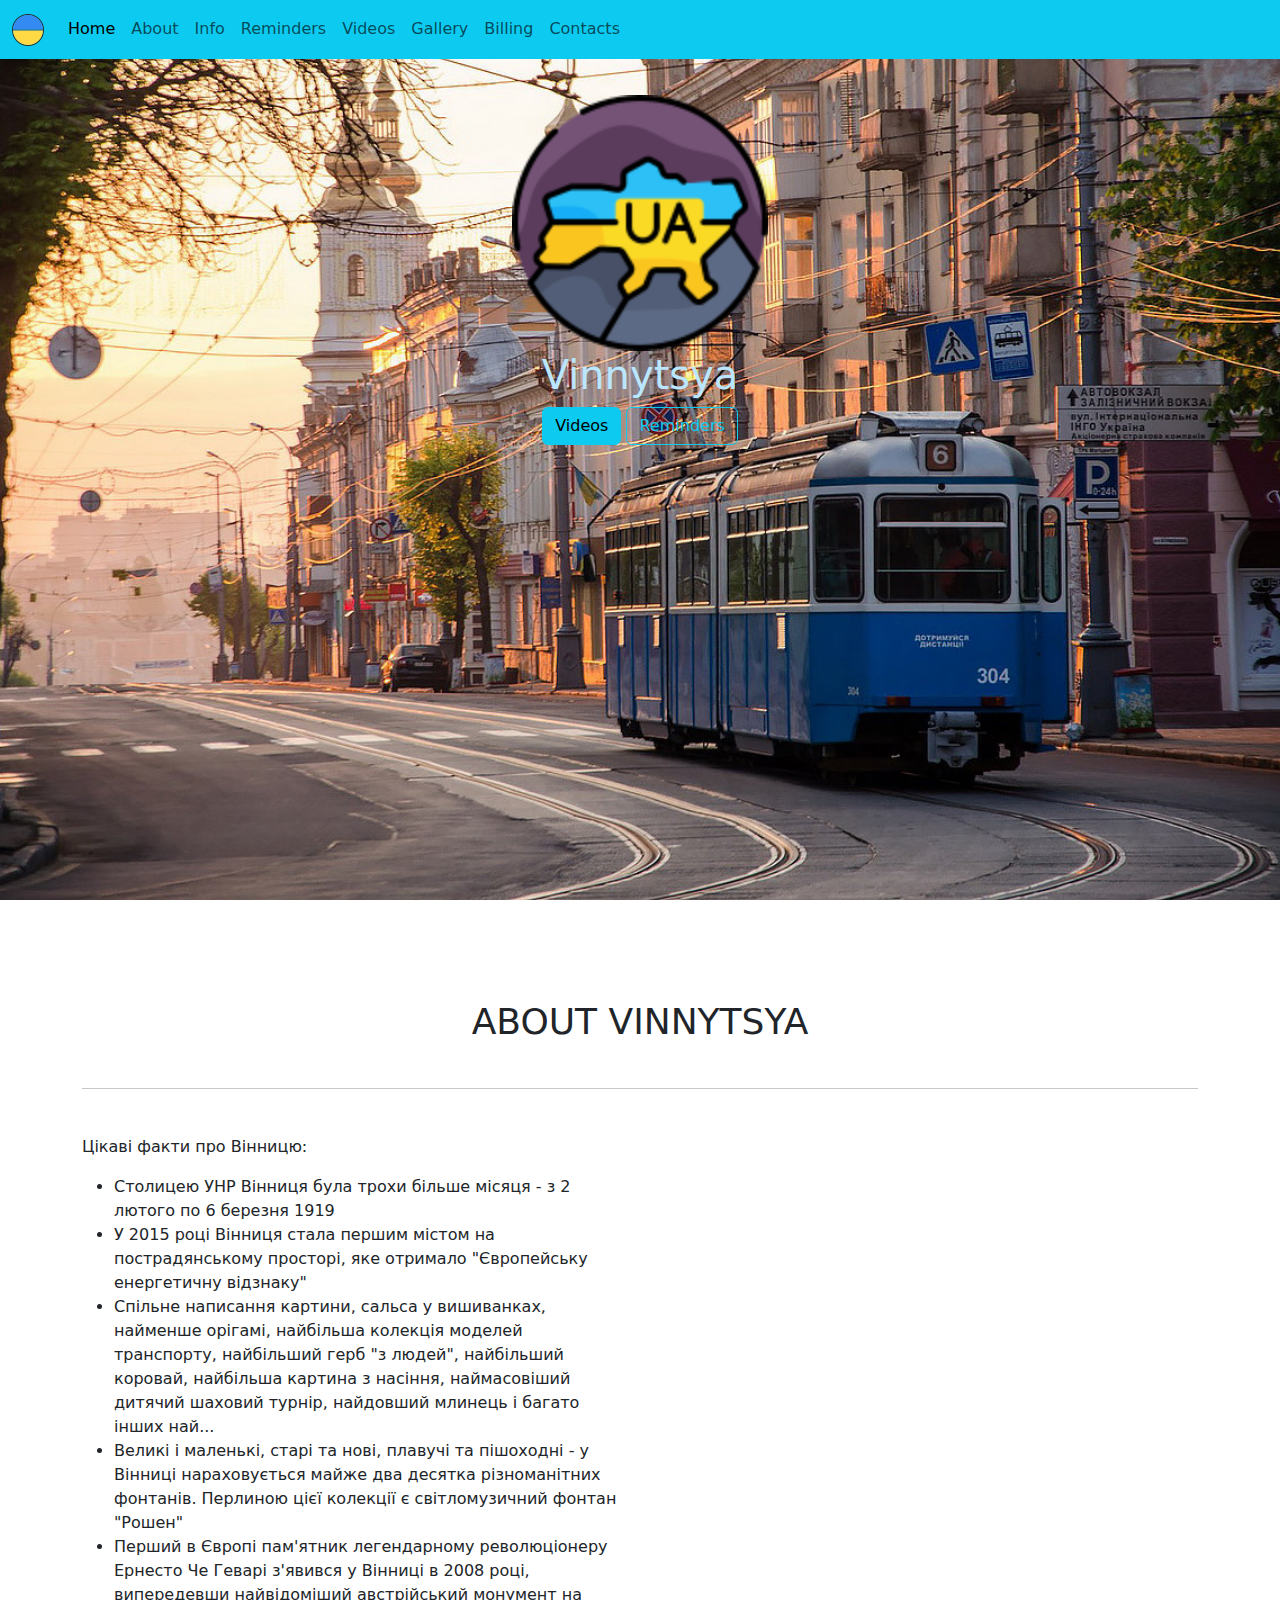
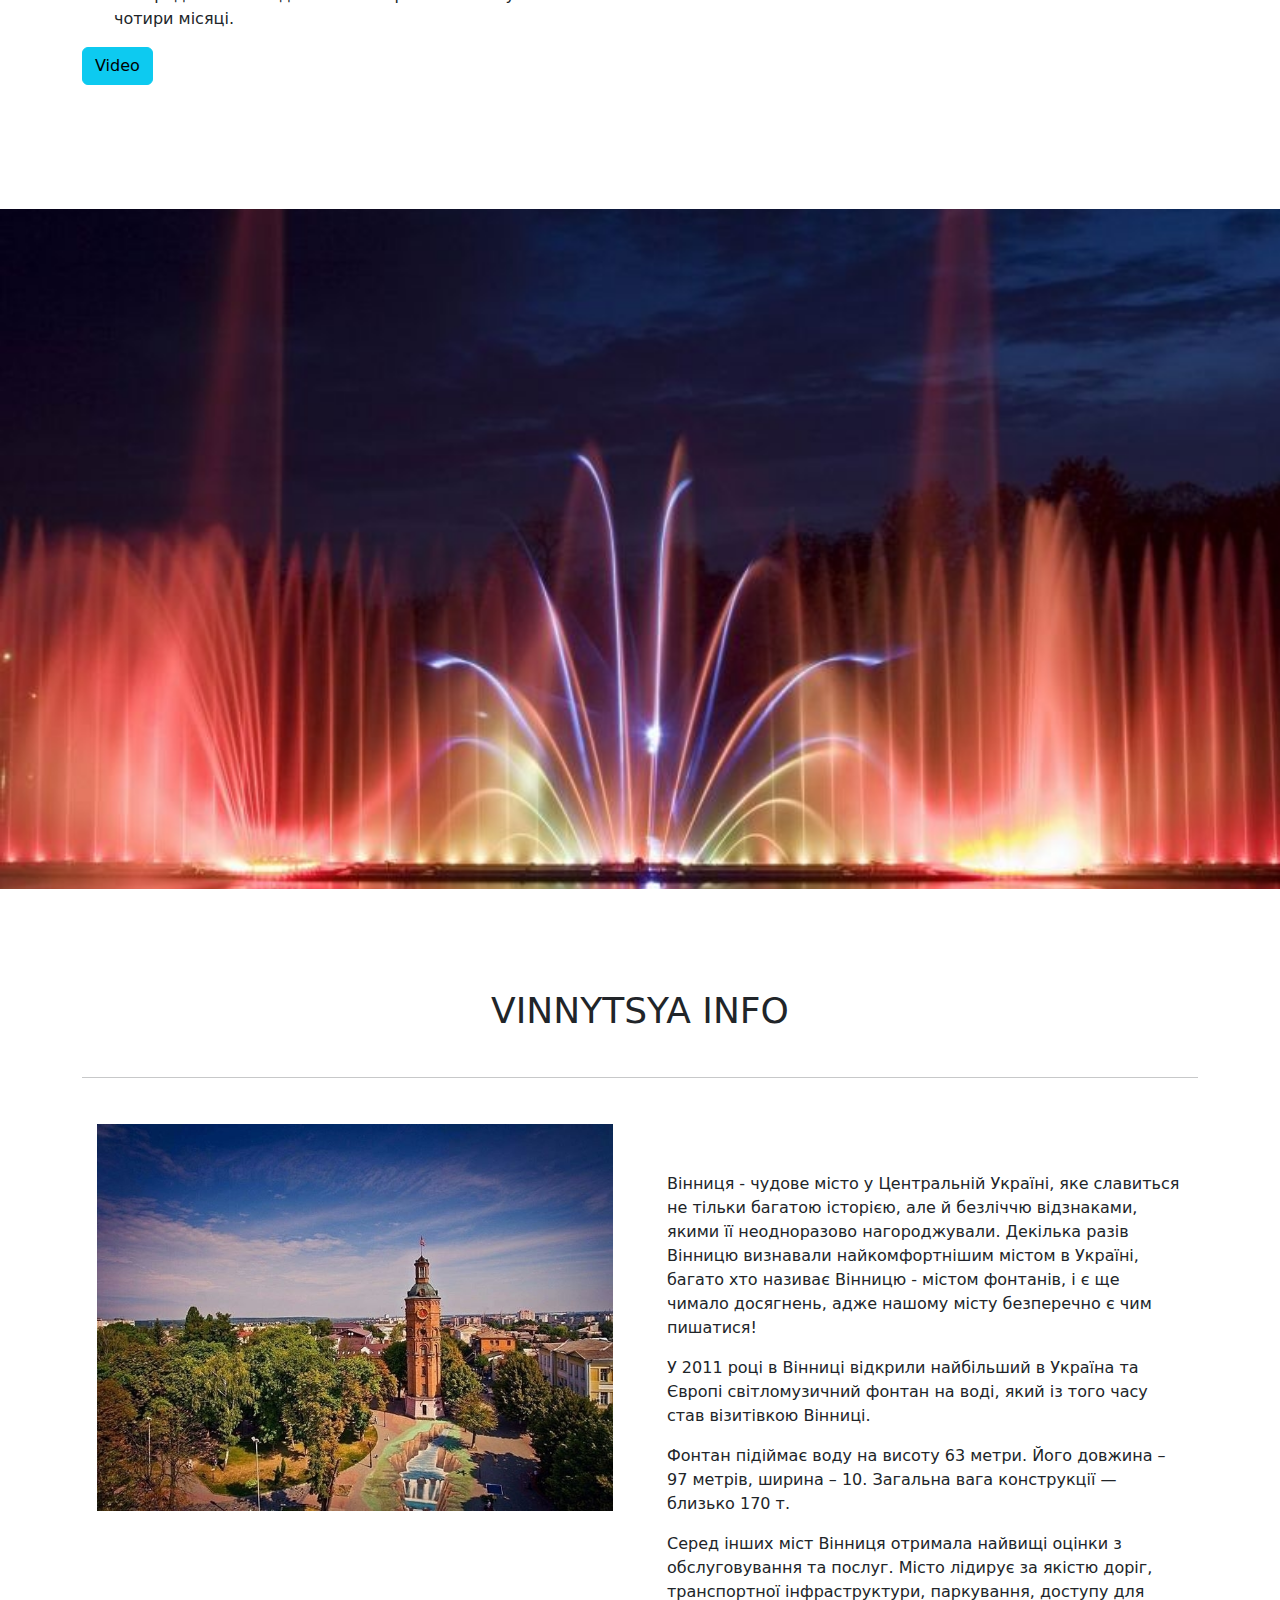
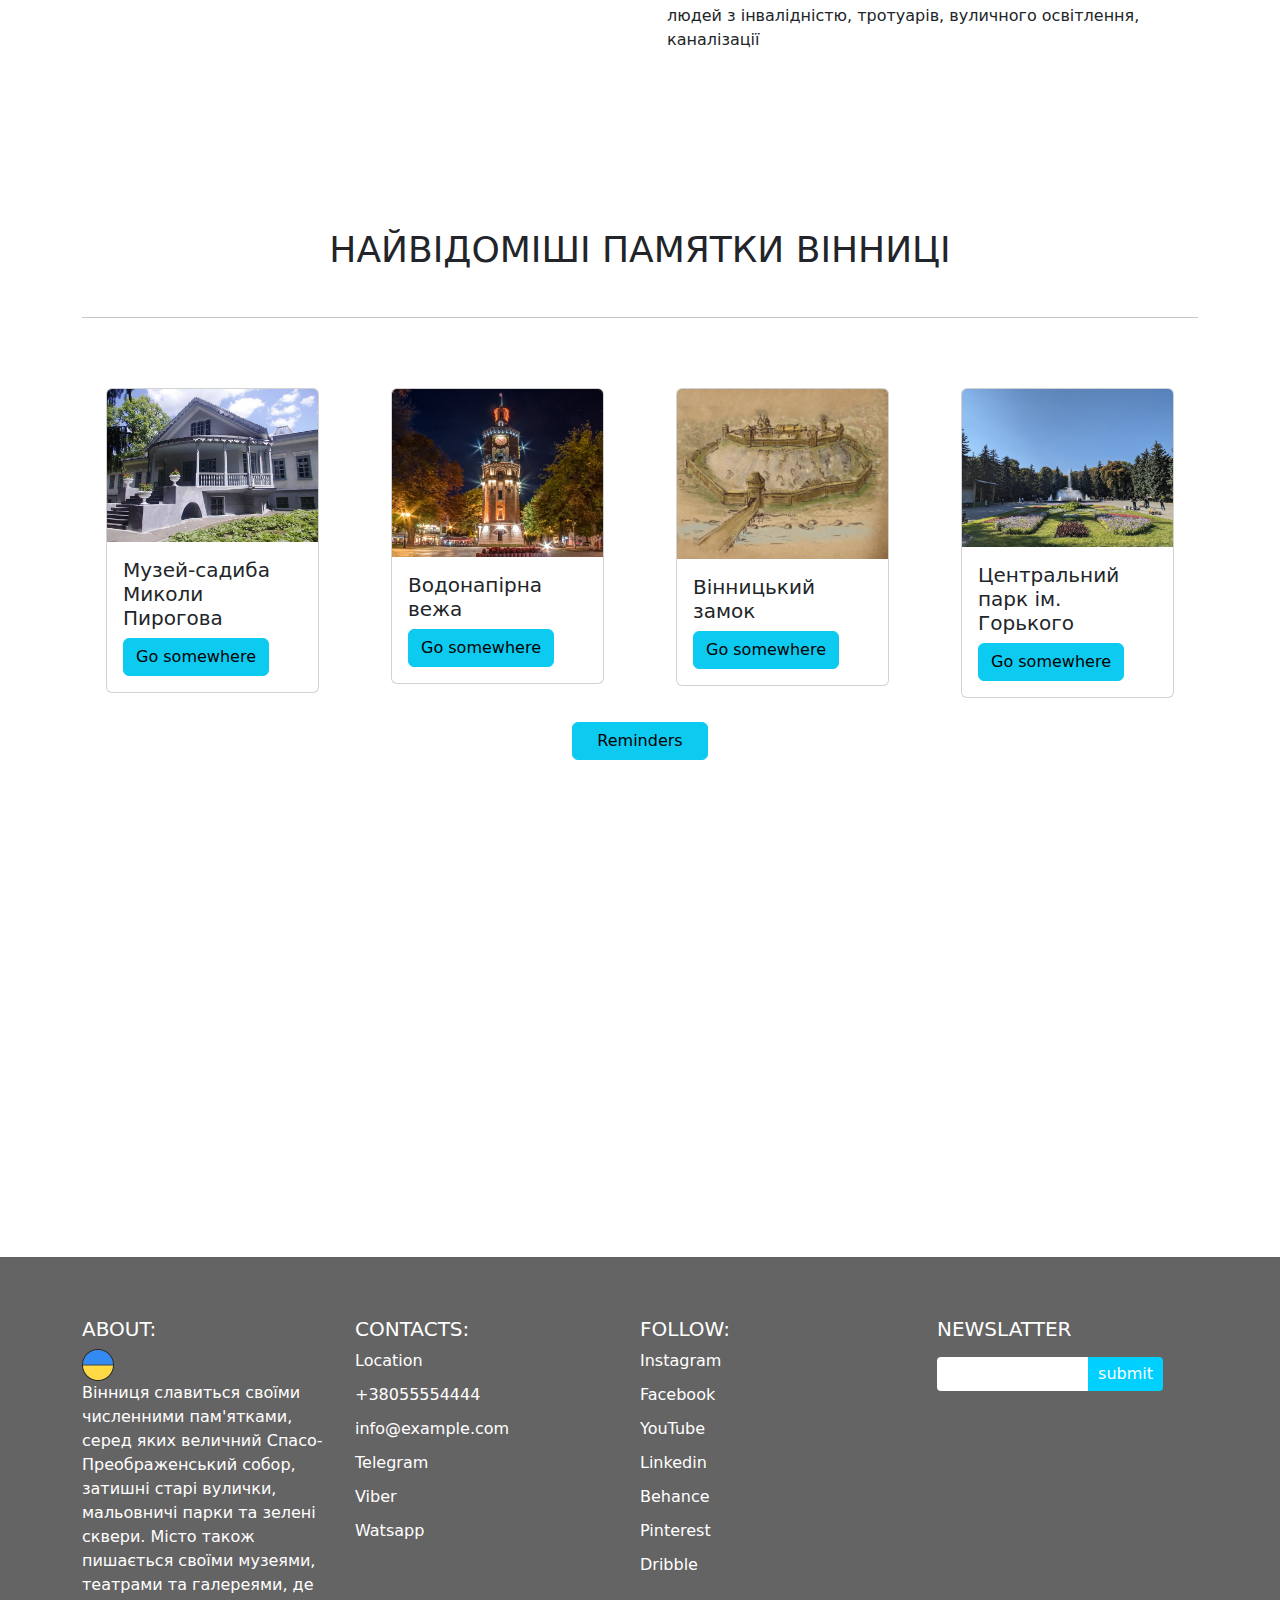
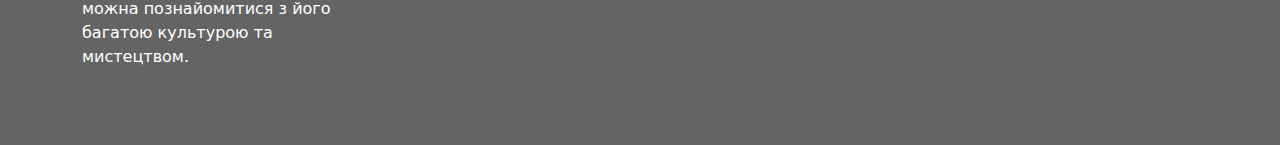
<file: index.html>
<!DOCTYPE html>
<html lang="en">

<head>
  <meta charset="UTF-8">
  <meta name="viewport" content="width=device-width, initial-scale=1.0">
  <title>Вінниця</title>
  <link rel="stylesheet" href="css/style.css">
  <meta name="description"
    content="Вінниця - чудове місто у Центральній Україні, яке славиться не тільки багатою історією, але й безліччю відзнаками, якими її неодноразово нагороджували. Декілька разів Вінницю визнавали найкомфортнішим містом в Україні, багато хто називає Вінницю - містом фонтанів, і є ще чимало досягнень, адже нашому місту безперечно є чим пишатися!">
  <meta name="keywords" content="Ukraine">
  <link href="https://cdn.jsdelivr.net/npm/bootstrap@5.3.3/dist/css/bootstrap.min.css" rel="stylesheet"
    integrity="sha384-QWTKZyjpPEjISv5WaRU9OFeRpok6YctnYmDr5pNlyT2bRjXh0JMhjY6hW+ALEwIH" crossorigin="anonymous">
  <link rel="shortcut icon" href="img/free-icon-ukraine-7561914.png" type="image/x-icon">
  <link rel="stylesheet" href="https://cdnjs.cloudflare.com/ajax/libs/font-awesome/6.5.1/css/all.min.css"
    integrity="sha512-DTOQO9RWCH3ppGqcWaEA1BIZOC6xxalwEsw9c2QQeAIftl+Vegovlnee1c9QX4TctnWMn13TZye+giMm8e2LwA=="
    crossorigin="anonymous" referrerpolicy="no-referrer">
</head>

<body>

  <nav class="navbar navbar-expand-lg bg-info fixed-top">
    <div class="container-fluid">
      <a class="navbar-brand" href="index.html">
        <img src="img/free-icon-ukraine-7561914.png" alt="1">
      </a>
      <button class="navbar-toggler" type="button" data-bs-toggle="collapse" data-bs-target="#navbarNavAltMarkup"
        aria-controls="navbarNavAltMarkup" aria-expanded="false" aria-label="Toggle navigation">
        <span class="navbar-toggler-icon"></span>
      </button>
      <div class="collapse navbar-collapse" id="navbarNavAltMarkup">
        <div class="navbar-nav">
          <a class="nav-link active" href="index.html">Home</a>
          <a href="#about" class="nav-link">About</a>
          <a href="#info" class="nav-link">Info</a>
          <a href="#bests" class="nav-link">Reminders</a>
          <a href="Videos.html" class="nav-link">Videos</a>
          <a href="TheBest.html" class="nav-link">Gallery</a>
          <a href="Billing.html" class="nav-link">Billing</a>
          <a href="Contacts.html" class="nav-link">Contacts</a>
        </div>
      </div>
    </div>
  </nav>

  <header id="header">
    <div class="container-fluid position-absolute z-3 d-flex justify-content-center align-items-center flex-column">
      <img src="img/icon.png" alt="#" style="width: 256px;">
      <h1>Vinnytsya</h1>
      <div>
        <a href="Videos.html" type="button" class="btn btn-info">Videos</a>
        <a href="reminders.html" type="button" class="btn btn-outline-info">Reminders</a>
      </div>
    </div>
  </header>

  <div class="img-wrap">
    <img src="img/ua241.jpg" alt="2">
  </div>

  <main>

    <section id="about">
      <div class="container">
        <div class="section-title">
          <h2>About Vinnytsya</h2>
          <hr>
        </div>
        <div class="row">
          <div class="col-xl-6">
            <p>Цікаві факти про Вінницю:
            <ul>
              <li>Столицею УНР Вінниця була трохи більше місяця - з 2 лютого по 6 березня 1919</li>
              <li>У 2015 році Вінниця стала першим містом на пострадянському просторі, яке отримало "Європейську
                енергетичну відзнаку"</li>
              <li>Спільне написання картини, сальса у вишиванках, найменше орігамі, найбільша колекція моделей
                транспорту, найбільший герб "з людей", найбільший коровай, найбільша картина з насіння, наймасовіший
                дитячий шаховий турнір, найдовший млинець і багато інших най...</li>
              <li>Великі і маленькі, старі та нові, плавучі та пішоходні - у Вінниці нараховується майже два десятка
                різноманітних фонтанів. Перлиною цієї колекції є світломузичний фонтан "Рошен"</li>
              <li>Перший в Європі пам'ятник легендарному революціонеру Ернесто Че Геварі з'явився у Вінниці в 2008 році,
                випередевши найвідоміший австрійський монумент на чотири місяці.</li>
            </ul>
            <a href="https://youtu.be/BiESs_lMVwA?si=B-DdwbyaRy5tBh5I" target="_blank" type="button"
              class="btn btn-info mb-4">Video</a>
          </div>
          <div class="col-xl-6">
            <div class="about-item">
              <iframe width="560" height="315" src="https://www.youtube.com/embed/BiESs_lMVwA?si=B-DdwbyaRy5tBh5I"
                title="YouTube video player" frameborder="0"
                allow="accelerometer; autoplay; clipboard-write; encrypted-media; gyroscope; picture-in-picture; web-share"
                referrerpolicy="strict-origin-when-cross-origin" allowfullscreen></iframe>
            </div>
          </div>
        </div>
      </div>
    </section>

    <div class="bg1">

    </div>

    <section id="info">
      <div class="container">
        <div class="section-title">
          <h2>Vinnytsya info</h2>
          <hr>
        </div>
        <div class="row">
          <div class="col-xl-6">
            <div class="info-item">
              <img src="img/picture_pochemu-vinnica-luch_1730_p0.jpg" alt="ukr" class="img-fluid">
            </div>
          </div>
          <div class="col-xl-6">
            <div class="info-item">
              <p class="pt-5">Вінниця - чудове місто у Центральній Україні, яке славиться не тільки багатою історією,
                але й безліччю відзнаками, якими її неодноразово нагороджували. Декілька разів Вінницю визнавали
                найкомфортнішим містом в Україні, багато хто називає Вінницю - містом фонтанів, і є ще чимало досягнень,
                адже нашому місту безперечно є чим пишатися!</p>
              <p>У 2011 році в Вінниці відкрили найбільший в Україна та Європі світломузичний фонтан на воді, який із
                того часу став візитівкою Вінниці.</p>
              <p>Фонтан підіймає воду на висоту 63 метри. Його довжина – 97 метрів, ширина – 10. Загальна вага
                конструкції — близько 170 т.</p>
              <p>Серед інших міст Вінниця отримала найвищі оцінки з обслуговування та послуг. Місто лідирує за якістю
                доріг, транспортної інфраструктури, паркування, доступу для людей з інвалідністю, тротуарів, вуличного
                освітлення, каналізації</p>
            </div>
          </div>
        </div>
      </div>
    </section>

    <section id="bests">
      <div class="container">
        <div class="section-title">
          <h2>найвідоміші памятки вінниці</h2>
          <hr>
        </div>
        <div class="row">
          <div class="col-xl-3 col-md-6">
            <div class="card m-4">
              <img src="img/reminders/800px-Sadyba_Pyrogova-800x580.jpg" class="card-img-top" alt="66">
              <div class="card-body">
                <h5 class="card-title">Музей-садиба Миколи Пирогова</h5>
                <a href="Museum.html" class="btn btn-info">Go somewhere</a>
              </div>
            </div>
          </div>
          <div class="col-xl-3 col-md-6">
            <div class="card m-4">
              <img src="img/reminders/XaWbN.jpg" class="card-img-top" alt="66">
              <div class="card-body">
                <h5 class="card-title">Водонапірна вежа</h5>
                <a href="Vezha.html" class="btn btn-info">Go somewhere</a>
              </div>
            </div>
          </div>
          <div class="col-xl-3 col-md-6">
            <div class="card m-4">
              <img src="img/reminders/1525263151-4908.jpg" class="card-img-top" alt="66">
              <div class="card-body">
                <h5 class="card-title">Вінницький замок</h5>
                <a href="Zamok.html" class="btn btn-info">Go somewhere</a>
              </div>
            </div>
          </div>
          <div class="col-xl-3 col-md-6">
            <div class="card m-4">
              <img src="img/reminders/2021-10-03.jpg" class="card-img-top" alt="66">
              <div class="card-body">
                <h5 class="card-title">Центральний парк ім. Горького</h5>
                <a href="Park.html" class="btn btn-info">Go somewhere</a>
              </div>
            </div>
          </div>
        </div>
        <div class="d-flex justify-content-center">
          <a type="button" class="btn btn-info ps-4 pe-4" href="reminders.html">Reminders</a>
        </div>
      </div>
    </section>

    <section id="map">
      <iframe
        src="https://www.google.com/maps/embed?pb=!1m18!1m12!1m3!1d41683.12787303366!2d28.428348919739644!3d49.2347826886987!2m3!1f0!2f0!3f0!3m2!1i1024!2i768!4f13.1!3m3!1m2!1s0x472d5b65195a6489%3A0xcbd4e159eedd74fe!2z0JLRltC90L3QuNGG0Y8sINCS0ZbQvdC90LjRhtGM0LrQsCDQvtCx0LvQsNGB0YLRjCwgMjEwMDA!5e0!3m2!1suk!2sua!4v1710431010952!5m2!1suk!2sua"
        width="100%" height="350" style="border:0;" allowfullscreen="" loading="lazy"
        referrerpolicy="no-referrer-when-downgrade"></iframe>
    </section>

  </main>

  <footer id="footer">
    <div class="container">
      <div class="row">
        <div class="col-xl-3 col-md-6 footer-info">
          <h4>About:</h4>
          <a href="index.html">
            <img src="img/free-icon-ukraine-7561914.png" alt="logo">
          </a>
          <p>Вінниця славиться своїми численними пам'ятками, серед яких величний Спасо-Преображенський собор, затишні
            старі вулички, мальовничі парки та зелені сквери. Місто також пишається своїми музеями, театрами та
            галереями, де можна познайомитися з його багатою культурою та мистецтвом.</p>
        </div>
        <div class="col-xl-3 col-md-6 footer-link">
          <h4>Contacts:</h4>
          <ul>
            <li><a href="https://maps.app.goo.gl/ywTBN75VMGTWtgUM7" target="_blank"><i
                  class="fa-solid fa-location-dot"></i>Location</a></li>
            <li><a href="tel:+38055554444" target="_blank"><i class="fa-solid fa-mobile-screen"></i>+38055554444</a>
            </li>
            <li><a href="malito:info@example.com" target="_blank"><i
                  class="fa-solid fa-envelope"></i>info@example.com</a></li>
            <li><a href="https://web.telegram.org/" target="_blank"><i class="fa-brands fa-telegram"></i>Telegram</a>
            </li>
            <li><a href="https://www.viber.com/ru/" target="_blank"><i class="fa-brands fa-viber"></i>Viber</a></li>
            <li><a href="https://web.whatsapp.com/" target="_blank"><i class="fa-brands fa-whatsapp"></i>Watsapp</a>
            </li>
          </ul>
        </div>
        <div class="col-xl-3 col-md-6 footer-link">
          <h4>Follow:</h4>
          <ul>
            <li><a href="https://www.instagram.com/trenbol14/" target="_blank"><i
                  class="fa-brands fa-instagram"></i>Instagram</a></li>
            <li><a href="https://www.facebook.com/profile.php?id=100040529283330" target="_blank"><i
                  class="fa-brands fa-facebook"></i>Facebook</a></li>
            <li><a href="https://www.youtube.com/watch?v=dQw4w9WgXcQ" target="_blank"><i
                  class="fa-brands fa-youtube"></i>YouTube</a></li>
            <li><a href="https://ua.linkedin.com/" target="_blank"><i class="fa-brands fa-linkedin"></i>Linkedin</a>
            </li>
            <li><a href="https://www.behance.net/" target="_blank"><i class="fa-brands fa-behance"></i>Behance</a></li>
            <li><a href="https://www.pinterest.com/PinterestUA/" target="_blank"><i
                  class="fa-brands fa-pinterest"></i>Pinterest</a></li>
            <li><a href="https://dribbble.com/" target="_blank"><i class="fa-brands fa-dribbble"></i>Dribble</a></li>
          </ul>
        </div>
        <div class="col-xl-3 col-md-6 footer-newslatter">
          <h4>NewsLatter</h4>
          <p></p>
          <form action="#">
            <input type="email" name="email" id="email">
            <input type="submit" value="submit">
          </form>
        </div>
      </div>
    </div>
  </footer>

  <script src="https://cdn.jsdelivr.net/npm/bootstrap@5.3.3/dist/js/bootstrap.bundle.min.js"
    integrity="sha384-YvpcrYf0tY3lHB60NNkmXc5s9fDVZLESaAA55NDzOxhy9GkcIdslK1eN7N6jIeHz"
    crossorigin="anonymous"></script>

</body>

</html>
</file>
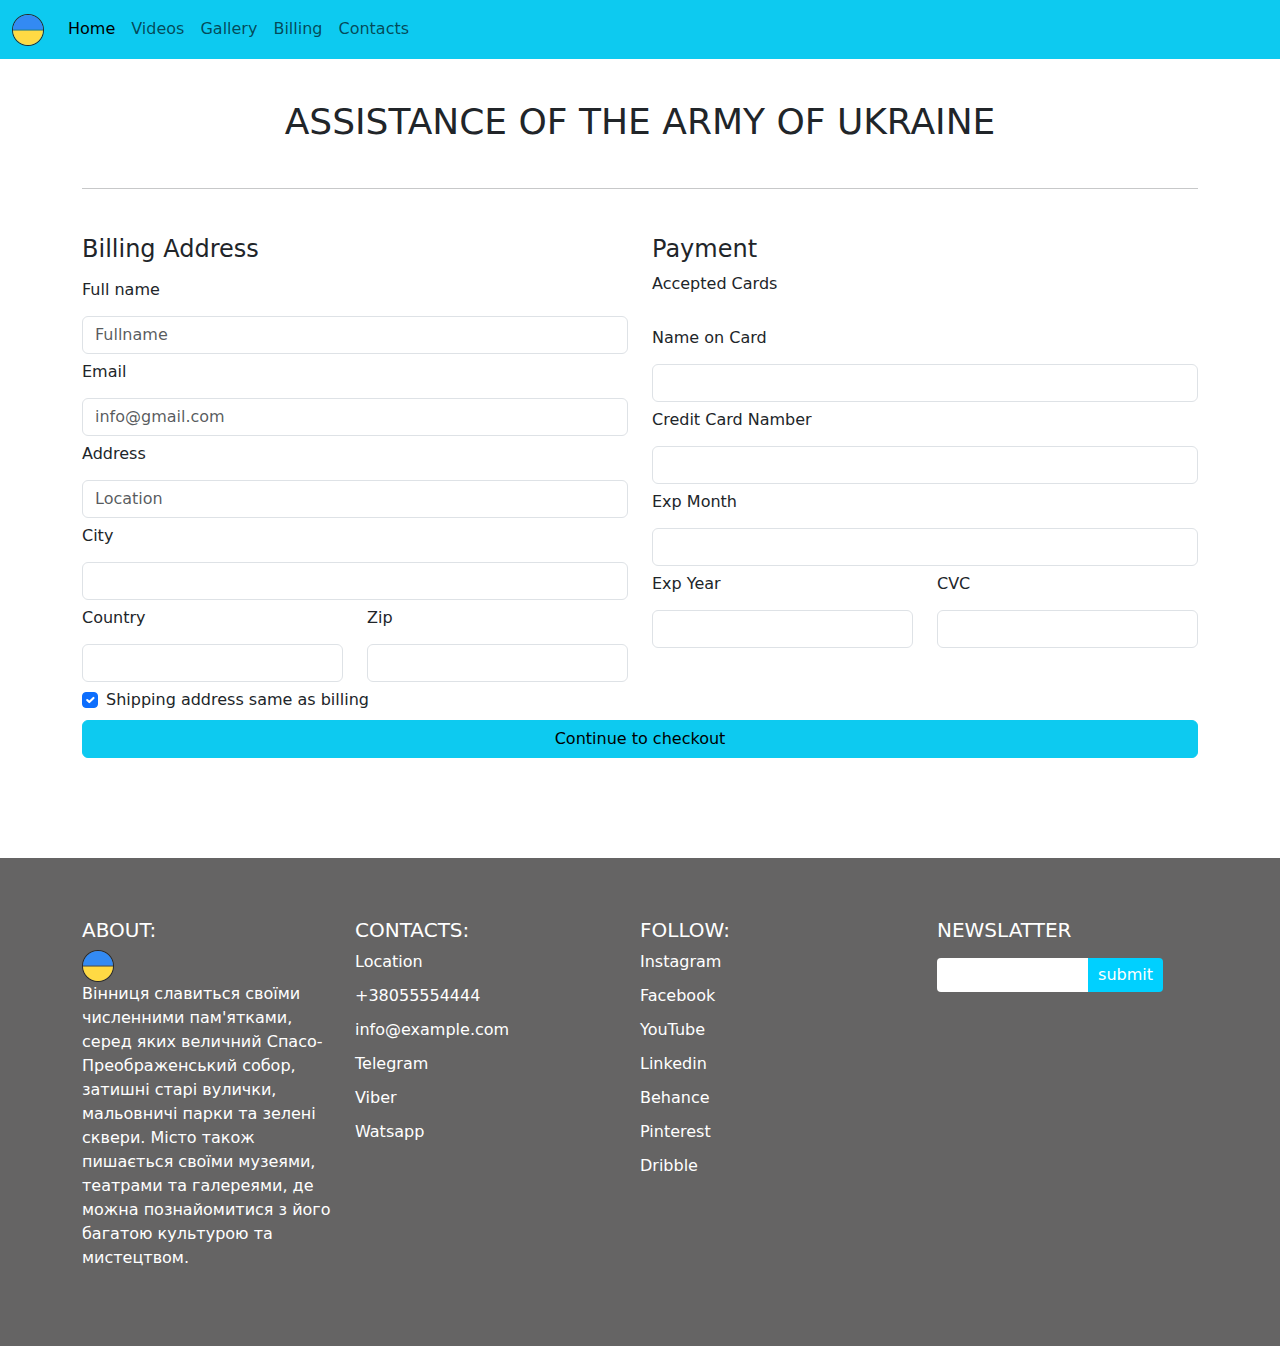
<file: Billing.html>
<!DOCTYPE html>
<html lang="ru">

<head>
  <meta charset="UTF-8">
  <meta name="viewport" content="width=device-width, initial-scale=1.0">
  <title>Вінниця</title>
  <link rel="stylesheet" href="css/style.css">
  <meta name="description"
      content="Вінниця - чудове місто у Центральній Україні, яке славиться не тільки багатою історією, але й безліччю відзнаками, якими її неодноразово нагороджували. Декілька разів Вінницю визнавали найкомфортнішим містом в Україні, багато хто називає Вінницю - містом фонтанів, і є ще чимало досягнень, адже нашому місту безперечно є чим пишатися!">
  <meta name="keywords" content="Ukraine">
  <link href="https://cdn.jsdelivr.net/npm/bootstrap@5.3.3/dist/css/bootstrap.min.css" rel="stylesheet"
      integrity="sha384-QWTKZyjpPEjISv5WaRU9OFeRpok6YctnYmDr5pNlyT2bRjXh0JMhjY6hW+ALEwIH" crossorigin="anonymous">
  <link rel="shortcut icon" href="img/free-icon-ukraine-7561914.png" type="image/x-icon">
  <link rel="stylesheet" href="https://cdnjs.cloudflare.com/ajax/libs/font-awesome/6.5.1/css/all.min.css"
      integrity="sha512-DTOQO9RWCH3ppGqcWaEA1BIZOC6xxalwEsw9c2QQeAIftl+Vegovlnee1c9QX4TctnWMn13TZye+giMm8e2LwA=="
      crossorigin="anonymous" referrerpolicy="no-referrer">
</head>

<body>

  <nav class="navbar navbar-expand-lg bg-info fixed-top">
    <div class="container-fluid">
        <a class="navbar-brand" href="index.html">
            <img src="img/free-icon-ukraine-7561914.png" alt="1">
        </a>
        <button class="navbar-toggler" type="button" data-bs-toggle="collapse" data-bs-target="#navbarNavAltMarkup"
            aria-controls="navbarNavAltMarkup" aria-expanded="false" aria-label="Toggle navigation">
            <span class="navbar-toggler-icon"></span>
        </button>
        <div class="collapse navbar-collapse" id="navbarNavAltMarkup">
            <div class="navbar-nav">
                <a class="nav-link active" href="index.html">Home</a>
                <a href="Videos.html" class="nav-link">Videos</a>
                <a href="TheBest.html" class="nav-link">Gallery</a>
                <a href="Billing.html" class="nav-link">Billing</a>
                <a href="Contacts.html" class="nav-link">Contacts</a>
            </div>
        </div>
    </div>
</nav>

    <main>

        <section id="billing">
            <div class="container">
              <div class="section-title">
                <h2>ASSISTANCE OF THE ARMY OF UKRAINE</h2>
                <hr>
              </div>
              <form action="#">
                <div class="row">
                  <div class="col-xl-6 col-md-6">
                    <h4>Billing Address</h4>
                    <label for="fullname" class="form-label"><i class="fa-regular fa-user"></i> Full name</label>
                    <input type="text" name="fullname" id="fullname" class="form-control" placeholder="Fullname">
                    <label for="myemail" class="form-label"><i class="fa-regular fa-envelope"></i> Email</label>
                    <input type="text" name="myemail" id="myemail" class="form-control" placeholder="info@gmail.com">
                    <label for="myadress" class="form-label"><i class="fa-solid fa-location-dot"></i> Address</label>
                    <input type="text" name="myadress" id="myadress" class="form-control" placeholder="Location">
                    <label for="mycity" class="form-label"><i class="fa-solid fa-city"></i> City</label>
                    <input type="text" name="mycity" id="mycity" class="form-control">
                    <div class="row">
                      <div class="col-xl-6 col-md-6">
                        <label for="mycountry" class="form-label"><i class="fa-solid fa-building-user"></i> Country</label>
                        <input type="text" name="mycountry" id="mycountry" class="form-control">
                      </div>
                      <div class="col-xl-6 col-md-6">
                        <label for="mycity" class="form-label">Zip</label>
                        <input type="text" name="mycity" id="mycity" class="form-control">
                      </div>
                    </div>
                  </div>
                  <div class="col-xl-6 col-md-6">
                    <h4>Payment</h4>
                    <p>Accepted Cards</p>
                    <div class="billing-card">
                      <i class="fa-brands fa-cc-mastercard fa-2x" style="color: red;"></i>
                      <i class="fa-brands fa-cc-visa fa-2x" style="color: rgb(46, 175, 255);"></i>
                      <i class="fa-brands fa-cc-paypal fa-2x" style="color: purple;"></i>
                      <i class="fa-brands fa-cc-amazon-pay fa-2x" style="color: orange;"></i>
                      <i class="fa-brands fa-cc-apple-pay fa-2x" style="color: grey;"></i>
                    </div>
                    <label for="namecard" class="form-label">Name on Card</label>
                    <input type="text" name="namecard" id="namecard" class="form-control">
                    <label for="numbercard" class="form-label">Credit Card Namber</label>
                    <input type="text" name="numbercard" id="numbercard" class="form-control">
                    <label for="month" class="form-label">Exp Month</label>
                    <input type="text" name="month" id="month" class="form-control">
                    <div class="row">
                      <div class="col-xl-6 col-md-6">
                        <label for="year" class="form-label">Exp Year</label>
                        <input type="text" name="year" id="year" class="form-control">
                      </div>
                      <div class="col-xl-6 col-md-6">
                        <label for="cvc" class="form-label">CVC</label>
                        <input type="text" name="cvc" id="cvc" class="form-control">
                      </div>
                    </div>
                  </div>
                </div>
              </form>
              <div class="form-check">
                <label class="form-check-label" for="flexCheckDefault">
                  Shipping address same as billing
                  <input type="checkbox" value="" id="flexCheckDefault" class="form-check-input" checked>
                </label>
              </div>
              <div class="d-grid gap-2">
                <button type="button" class="btn btn-info">Continue to checkout</button>
              </div>
            </div>
          </section>

    </main>

    <footer id="footer">
      <div class="container">
          <div class="row">
              <div class="col-xl-3 col-md-6 footer-info">
                  <h4>About:</h4>
                  <a href="index.html">
                      <img src="img/free-icon-ukraine-7561914.png" alt="logo">
                  </a>
                  <p>Вінниця славиться своїми численними пам'ятками, серед яких величний Спасо-Преображенський собор,
                      затишні
                      старі вулички, мальовничі парки та зелені сквери. Місто також пишається своїми музеями, театрами
                      та
                      галереями, де можна познайомитися з його багатою культурою та мистецтвом.</p>
              </div>
              <div class="col-xl-3 col-md-6 footer-link">
                  <h4>Contacts:</h4>
                  <ul>
                      <li><a href="https://maps.app.goo.gl/ywTBN75VMGTWtgUM7" target="_blank"><i
                                  class="fa-solid fa-location-dot"></i>Location</a></li>
                      <li><a href="tel:+38055554444" target="_blank"><i
                                  class="fa-solid fa-mobile-screen"></i>+38055554444</a>
                      </li>
                      <li><a href="malito:info@example.com" target="_blank"><i
                                  class="fa-solid fa-envelope"></i>info@example.com</a></li>
                      <li><a href="https://web.telegram.org/" target="_blank"><i
                                  class="fa-brands fa-telegram"></i>Telegram</a>
                      </li>
                      <li><a href="https://www.viber.com/ru/" target="_blank"><i
                                  class="fa-brands fa-viber"></i>Viber</a></li>
                      <li><a href="https://web.whatsapp.com/" target="_blank"><i
                                  class="fa-brands fa-whatsapp"></i>Watsapp</a>
                      </li>
                  </ul>
              </div>
              <div class="col-xl-3 col-md-6 footer-link">
                  <h4>Follow:</h4>
                  <ul>
                      <li><a href="https://www.instagram.com/trenbol14/" target="_blank"><i
                                  class="fa-brands fa-instagram"></i>Instagram</a></li>
                      <li><a href="https://www.facebook.com/profile.php?id=100040529283330" target="_blank"><i
                                  class="fa-brands fa-facebook"></i>Facebook</a></li>
                      <li><a href="https://www.youtube.com/watch?v=dQw4w9WgXcQ" target="_blank"><i
                                  class="fa-brands fa-youtube"></i>YouTube</a></li>
                      <li><a href="https://ua.linkedin.com/" target="_blank"><i
                                  class="fa-brands fa-linkedin"></i>Linkedin</a>
                      </li>
                      <li><a href="https://www.behance.net/" target="_blank"><i
                                  class="fa-brands fa-behance"></i>Behance</a></li>
                      <li><a href="https://www.pinterest.com/PinterestUA/" target="_blank"><i
                                  class="fa-brands fa-pinterest"></i>Pinterest</a></li>
                      <li><a href="https://dribbble.com/" target="_blank"><i
                                  class="fa-brands fa-dribbble"></i>Dribble</a></li>
                  </ul>
              </div>
              <div class="col-xl-3 col-md-6 footer-newslatter">
                  <h4>NewsLatter</h4>
                  <p></p>
                  <form action="#">
                      <input type="email" name="email" id="email">
                      <input type="submit" value="submit">
                  </form>
              </div>
          </div>
      </div>
  </footer>

  <script src="https://cdn.jsdelivr.net/npm/bootstrap@5.3.3/dist/js/bootstrap.bundle.min.js"
    integrity="sha384-YvpcrYf0tY3lHB60NNkmXc5s9fDVZLESaAA55NDzOxhy9GkcIdslK1eN7N6jIeHz"
    crossorigin="anonymous"></script>

</body>

</html>
</file>
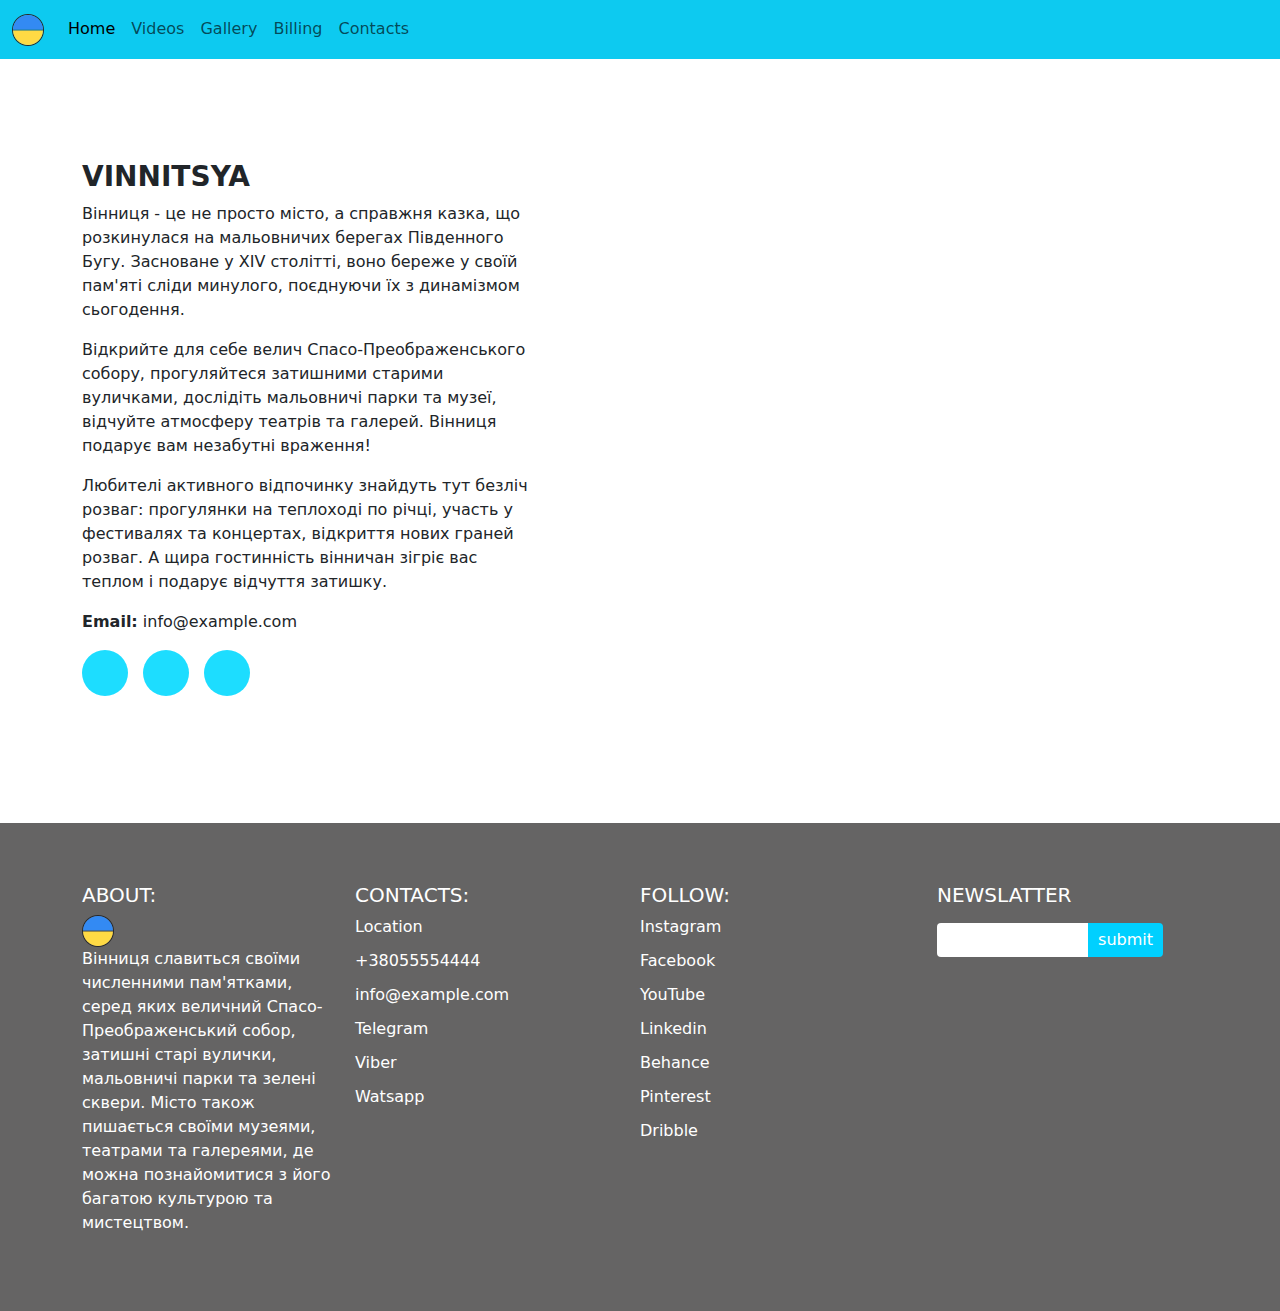
<file: Contacts.html>
<!DOCTYPE html>
<html lang="ru">

<head>
    <meta charset="UTF-8">
    <meta name="viewport" content="width=device-width, initial-scale=1.0">
    <title>Вінниця</title>
    <link rel="stylesheet" href="css/style.css">
    <meta name="description"
        content="Вінниця - чудове місто у Центральній Україні, яке славиться не тільки багатою історією, але й безліччю відзнаками, якими її неодноразово нагороджували. Декілька разів Вінницю визнавали найкомфортнішим містом в Україні, багато хто називає Вінницю - містом фонтанів, і є ще чимало досягнень, адже нашому місту безперечно є чим пишатися!">
    <meta name="keywords" content="Ukraine">
    <link href="https://cdn.jsdelivr.net/npm/bootstrap@5.3.3/dist/css/bootstrap.min.css" rel="stylesheet"
        integrity="sha384-QWTKZyjpPEjISv5WaRU9OFeRpok6YctnYmDr5pNlyT2bRjXh0JMhjY6hW+ALEwIH" crossorigin="anonymous">
    <link rel="shortcut icon" href="img/free-icon-ukraine-7561914.png" type="image/x-icon">
    <link rel="stylesheet" href="https://cdnjs.cloudflare.com/ajax/libs/font-awesome/6.5.1/css/all.min.css"
        integrity="sha512-DTOQO9RWCH3ppGqcWaEA1BIZOC6xxalwEsw9c2QQeAIftl+Vegovlnee1c9QX4TctnWMn13TZye+giMm8e2LwA=="
        crossorigin="anonymous" referrerpolicy="no-referrer">
</head>

<body>

    <nav class="navbar navbar-expand-lg bg-info fixed-top">
        <div class="container-fluid">
            <a class="navbar-brand" href="index.html">
                <img src="img/free-icon-ukraine-7561914.png" alt="1">
            </a>
            <button class="navbar-toggler" type="button" data-bs-toggle="collapse" data-bs-target="#navbarNavAltMarkup"
                aria-controls="navbarNavAltMarkup" aria-expanded="false" aria-label="Toggle navigation">
                <span class="navbar-toggler-icon"></span>
            </button>
            <div class="collapse navbar-collapse" id="navbarNavAltMarkup">
                <div class="navbar-nav">
                    <a class="nav-link active" href="index.html">Home</a>
                    <a href="Videos.html" class="nav-link">Videos</a>
                    <a href="TheBest.html" class="nav-link">Gallery</a>
                    <a href="Billing.html" class="nav-link">Billing</a>
                    <a href="Contacts.html" class="nav-link">Contacts</a>
                </div>
            </div>
        </div>
    </nav>

    <main>

        <section id="contacts">
            <div class="container">
                <div class="row">
                    <div class="col-xl-5">
                        <h3 class="text-uppercase fw-semibold">Vinnitsya</h3>
                        <p>Вінниця - це не просто місто, а справжня казка, що розкинулася на мальовничих берегах
                            Південного Бугу. Засноване у XIV столітті, воно береже у своїй пам'яті сліди минулого,
                            поєднуючи їх з динамізмом сьогодення.</p>
                        <p>Відкрийте для себе велич Спасо-Преображенського собору, прогуляйтеся затишними старими
                            вуличками, дослідіть мальовничі парки та музеї, відчуйте атмосферу театрів та галерей.
                            Вінниця подарує вам незабутні враження!</p>
                        <p>Любителі активного відпочинку знайдуть тут безліч розваг: прогулянки на теплоході по річці,
                            участь у фестивалях та концертах, відкриття нових граней розваг. А щира гостинність вінничан
                            зігріє вас теплом і подарує відчуття затишку.</p>
                        <p><span class="fw-semibold">Email:</span> info@example.com</p>
                        <div class="social-links">
                            <a href="#"><i class="fa-brands fa-twitter"></i></a>
                            <a href="#"><i class="fa-brands fa-instagram"></i></a>
                            <a href="#"><i class="fa-brands fa-facebook-f"></i></a>
                        </div>
                    </div>
                    <div class="col-xl-7"><iframe
                            src="https://www.google.com/maps/embed?pb=!1m18!1m12!1m3!1d5444763.355039351!2d25.896811140655682!3d48.21478505537322!2m3!1f0!2f0!3f0!3m2!1i1024!2i768!4f13.1!3m3!1m2!1s0x40d1d9c154700e8f%3A0x1068488f64010!2z0KPQutGA0LDRl9C90LA!5e0!3m2!1suk!2sua!4v1711467722366!5m2!1suk!2sua"
                            width="100%" height="500" style="border:0;" allowfullscreen="" loading="lazy"
                            referrerpolicy="no-referrer-when-downgrade"></iframe></div>
                </div>
            </div>
        </section>

    </main>

    <footer id="footer">
        <div class="container">
            <div class="row">
                <div class="col-xl-3 col-md-6 footer-info">
                    <h4>About:</h4>
                    <a href="index.html">
                        <img src="img/free-icon-ukraine-7561914.png" alt="logo">
                    </a>
                    <p>Вінниця славиться своїми численними пам'ятками, серед яких величний Спасо-Преображенський собор,
                        затишні
                        старі вулички, мальовничі парки та зелені сквери. Місто також пишається своїми музеями, театрами
                        та
                        галереями, де можна познайомитися з його багатою культурою та мистецтвом.</p>
                </div>
                <div class="col-xl-3 col-md-6 footer-link">
                    <h4>Contacts:</h4>
                    <ul>
                        <li><a href="https://maps.app.goo.gl/ywTBN75VMGTWtgUM7" target="_blank"><i
                                    class="fa-solid fa-location-dot"></i>Location</a></li>
                        <li><a href="tel:+38055554444" target="_blank"><i
                                    class="fa-solid fa-mobile-screen"></i>+38055554444</a>
                        </li>
                        <li><a href="malito:info@example.com" target="_blank"><i
                                    class="fa-solid fa-envelope"></i>info@example.com</a></li>
                        <li><a href="https://web.telegram.org/" target="_blank"><i
                                    class="fa-brands fa-telegram"></i>Telegram</a>
                        </li>
                        <li><a href="https://www.viber.com/ru/" target="_blank"><i
                                    class="fa-brands fa-viber"></i>Viber</a></li>
                        <li><a href="https://web.whatsapp.com/" target="_blank"><i
                                    class="fa-brands fa-whatsapp"></i>Watsapp</a>
                        </li>
                    </ul>
                </div>
                <div class="col-xl-3 col-md-6 footer-link">
                    <h4>Follow:</h4>
                    <ul>
                        <li><a href="https://www.instagram.com/trenbol14/" target="_blank"><i
                                    class="fa-brands fa-instagram"></i>Instagram</a></li>
                        <li><a href="https://www.facebook.com/profile.php?id=100040529283330" target="_blank"><i
                                    class="fa-brands fa-facebook"></i>Facebook</a></li>
                        <li><a href="https://www.youtube.com/watch?v=dQw4w9WgXcQ" target="_blank"><i
                                    class="fa-brands fa-youtube"></i>YouTube</a></li>
                        <li><a href="https://ua.linkedin.com/" target="_blank"><i
                                    class="fa-brands fa-linkedin"></i>Linkedin</a>
                        </li>
                        <li><a href="https://www.behance.net/" target="_blank"><i
                                    class="fa-brands fa-behance"></i>Behance</a></li>
                        <li><a href="https://www.pinterest.com/PinterestUA/" target="_blank"><i
                                    class="fa-brands fa-pinterest"></i>Pinterest</a></li>
                        <li><a href="https://dribbble.com/" target="_blank"><i
                                    class="fa-brands fa-dribbble"></i>Dribble</a></li>
                    </ul>
                </div>
                <div class="col-xl-3 col-md-6 footer-newslatter">
                    <h4>NewsLatter</h4>
                    <p></p>
                    <form action="#">
                        <input type="email" name="email" id="email">
                        <input type="submit" value="submit">
                    </form>
                </div>
            </div>
        </div>
    </footer>

    <script src="https://cdn.jsdelivr.net/npm/bootstrap@5.3.3/dist/js/bootstrap.bundle.min.js"
    integrity="sha384-YvpcrYf0tY3lHB60NNkmXc5s9fDVZLESaAA55NDzOxhy9GkcIdslK1eN7N6jIeHz"
    crossorigin="anonymous"></script>

</body>

</html>
</file>
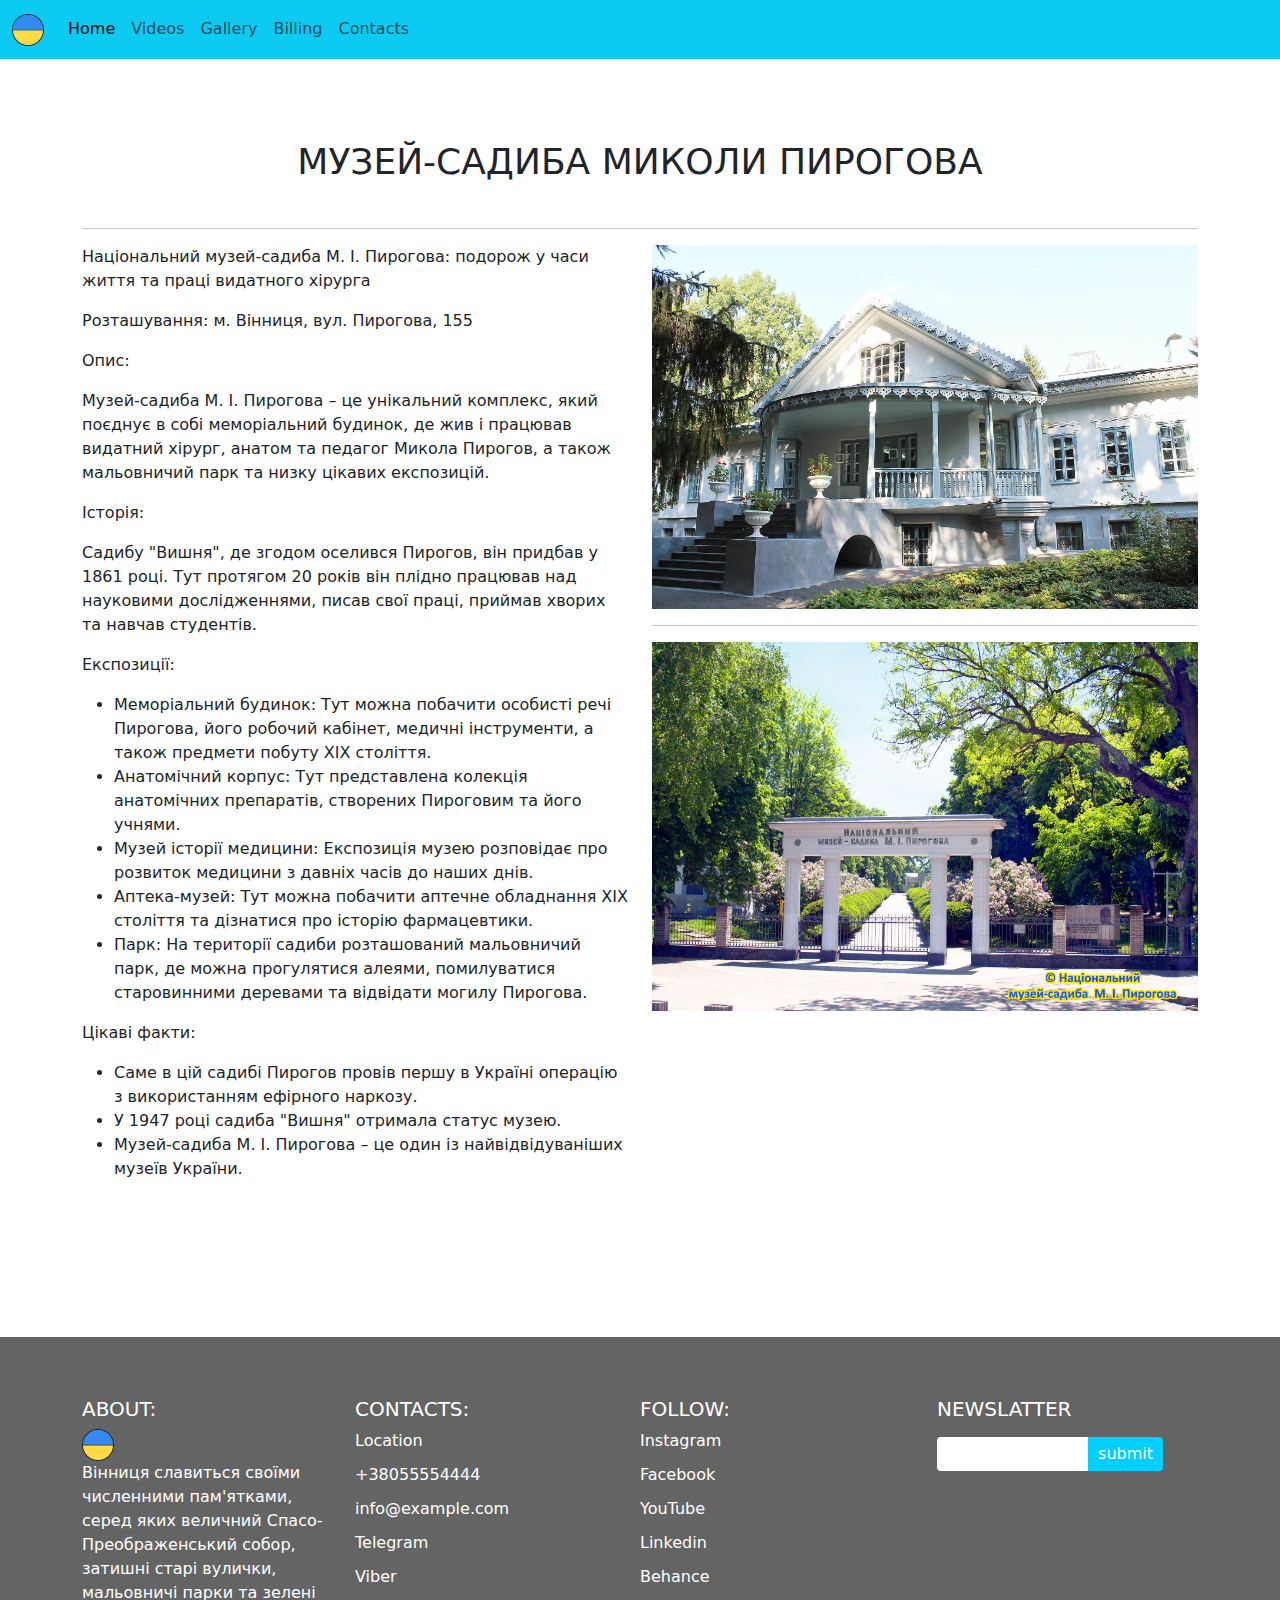
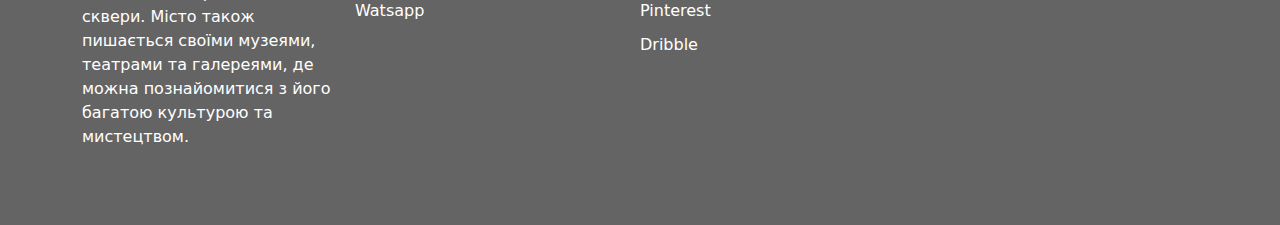
<file: Museum.html>
<!DOCTYPE html>
<html lang="en">

<head>
    <meta charset="UTF-8">
    <meta name="viewport" content="width=device-width, initial-scale=1.0">
    <title>Вінниця</title>
    <link rel="stylesheet" href="css/style.css">
    <meta name="description"
        content="Вінниця - чудове місто у Центральній Україні, яке славиться не тільки багатою історією, але й безліччю відзнаками, якими її неодноразово нагороджували. Декілька разів Вінницю визнавали найкомфортнішим містом в Україні, багато хто називає Вінницю - містом фонтанів, і є ще чимало досягнень, адже нашому місту безперечно є чим пишатися!">
    <meta name="keywords" content="Ukraine">
    <link href="https://cdn.jsdelivr.net/npm/bootstrap@5.3.3/dist/css/bootstrap.min.css" rel="stylesheet"
        integrity="sha384-QWTKZyjpPEjISv5WaRU9OFeRpok6YctnYmDr5pNlyT2bRjXh0JMhjY6hW+ALEwIH" crossorigin="anonymous">
    <link rel="shortcut icon" href="img/free-icon-ukraine-7561914.png" type="image/x-icon">
    <link rel="stylesheet" href="https://cdnjs.cloudflare.com/ajax/libs/font-awesome/6.5.1/css/all.min.css"
        integrity="sha512-DTOQO9RWCH3ppGqcWaEA1BIZOC6xxalwEsw9c2QQeAIftl+Vegovlnee1c9QX4TctnWMn13TZye+giMm8e2LwA=="
        crossorigin="anonymous" referrerpolicy="no-referrer">
</head>

<body>

    <nav class="navbar navbar-expand-lg bg-info fixed-top">
        <div class="container-fluid">
            <a class="navbar-brand" href="index.html">
                <img src="img/free-icon-ukraine-7561914.png" alt="1">
            </a>
            <button class="navbar-toggler" type="button" data-bs-toggle="collapse" data-bs-target="#navbarNavAltMarkup"
                aria-controls="navbarNavAltMarkup" aria-expanded="false" aria-label="Toggle navigation">
                <span class="navbar-toggler-icon"></span>
            </button>
            <div class="collapse navbar-collapse" id="navbarNavAltMarkup">
                <div class="navbar-nav">
                    <a class="nav-link active" href="index.html">Home</a>
                    <a href="Videos.html" class="nav-link">Videos</a>
                    <a href="TheBest.html" class="nav-link">Gallery</a>
                    <a href="Billing.html" class="nav-link">Billing</a>
                    <a href="Contacts.html" class="nav-link">Contacts</a>
                </div>
            </div>
        </div>
    </nav>

    <main>

        <section id="rem">
            <div class="container">
                <div class="section-title">
                    <h2>Музей-садиба Миколи Пирогова</h2>
                    <hr>
                </div>
                <div class="row">
                    <div class="col-xl-6">
                        <p>Національний музей-садиба М. І. Пирогова: подорож у часи життя та праці видатного хірурга</p>
                        <p>Розташування: м. Вінниця, вул. Пирогова, 155</p>
                        <p>Опис:</p>
                        <p>Музей-садиба М. І. Пирогова – це унікальний комплекс, який поєднує в собі меморіальний
                            будинок, де жив і працював видатний хірург, анатом та педагог Микола Пирогов, а також
                            мальовничий парк та низку цікавих експозицій.</p>
                        <p>Історія:</p>
                        <p>Садибу "Вишня", де згодом оселився Пирогов, він придбав у 1861 році. Тут протягом 20 років
                            він плідно працював над науковими дослідженнями, писав свої праці, приймав хворих та навчав
                            студентів.</p>
                        <p>Експозиції:</p>
                        <ul>
                            <li>Меморіальний будинок: Тут можна побачити особисті речі Пирогова, його робочий кабінет,
                                медичні інструменти, а також предмети побуту XIX століття.</li>
                            <li>Анатомічний корпус: Тут представлена колекція анатомічних препаратів, створених
                                Пироговим та його учнями.</li>
                            <li>Музей історії медицини: Експозиція музею розповідає про розвиток медицини з давніх часів
                                до наших днів.</li>
                            <li>Аптека-музей: Тут можна побачити аптечне обладнання XIX століття та дізнатися про
                                історію фармацевтики.</li>
                            <li>Парк: На території садиби розташований мальовничий парк, де можна прогулятися алеями,
                                помилуватися старовинними деревами та відвідати могилу Пирогова.</li>
                        </ul>
                        <p>Цікаві факти:</p>
                        <ul>
                            <li>Саме в цій садибі Пирогов провів першу в Україні операцію з використанням ефірного
                                наркозу.</li>
                            <li>У 1947 році садиба "Вишня" отримала статус музею.</li>
                            <li>Музей-садиба М. І. Пирогова – це один із найвідвідуваніших музеїв України.</li>
                        </ul>
                    </div>
                    <div class="col-xl-6">
                        <img src="img/rem2/Pyrogov-1.jpg" alt="mus" class="img-fluid">
                        <hr>
                        <img src="img/rem2/Main_entrance_2007_red.jpg" alt="mus2" class="img-fluid">
                    </div>
                </div>
            </div>
        </section>

    </main>

    <footer id="footer">
        <div class="container">
            <div class="row">
                <div class="col-xl-3 col-md-6 footer-info">
                    <h4>About:</h4>
                    <a href="index.html">
                        <img src="img/free-icon-ukraine-7561914.png" alt="logo">
                    </a>
                    <p>Вінниця славиться своїми численними пам'ятками, серед яких величний Спасо-Преображенський собор,
                        затишні
                        старі вулички, мальовничі парки та зелені сквери. Місто також пишається своїми музеями, театрами
                        та
                        галереями, де можна познайомитися з його багатою культурою та мистецтвом.</p>
                </div>
                <div class="col-xl-3 col-md-6 footer-link">
                    <h4>Contacts:</h4>
                    <ul>
                        <li><a href="https://maps.app.goo.gl/ywTBN75VMGTWtgUM7" target="_blank"><i
                                    class="fa-solid fa-location-dot"></i>Location</a></li>
                        <li><a href="tel:+38055554444" target="_blank"><i
                                    class="fa-solid fa-mobile-screen"></i>+38055554444</a>
                        </li>
                        <li><a href="malito:info@example.com" target="_blank"><i
                                    class="fa-solid fa-envelope"></i>info@example.com</a></li>
                        <li><a href="https://web.telegram.org/" target="_blank"><i
                                    class="fa-brands fa-telegram"></i>Telegram</a>
                        </li>
                        <li><a href="https://www.viber.com/ru/" target="_blank"><i
                                    class="fa-brands fa-viber"></i>Viber</a></li>
                        <li><a href="https://web.whatsapp.com/" target="_blank"><i
                                    class="fa-brands fa-whatsapp"></i>Watsapp</a>
                        </li>
                    </ul>
                </div>
                <div class="col-xl-3 col-md-6 footer-link">
                    <h4>Follow:</h4>
                    <ul>
                        <li><a href="https://www.instagram.com/trenbol14/" target="_blank"><i
                                    class="fa-brands fa-instagram"></i>Instagram</a></li>
                        <li><a href="https://www.facebook.com/profile.php?id=100040529283330" target="_blank"><i
                                    class="fa-brands fa-facebook"></i>Facebook</a></li>
                        <li><a href="https://www.youtube.com/watch?v=dQw4w9WgXcQ" target="_blank"><i
                                    class="fa-brands fa-youtube"></i>YouTube</a></li>
                        <li><a href="https://ua.linkedin.com/" target="_blank"><i
                                    class="fa-brands fa-linkedin"></i>Linkedin</a>
                        </li>
                        <li><a href="https://www.behance.net/" target="_blank"><i
                                    class="fa-brands fa-behance"></i>Behance</a></li>
                        <li><a href="https://www.pinterest.com/PinterestUA/" target="_blank"><i
                                    class="fa-brands fa-pinterest"></i>Pinterest</a></li>
                        <li><a href="https://dribbble.com/" target="_blank"><i
                                    class="fa-brands fa-dribbble"></i>Dribble</a></li>
                    </ul>
                </div>
                <div class="col-xl-3 col-md-6 footer-newslatter">
                    <h4>NewsLatter</h4>
                    <p></p>
                    <form action="#">
                        <input type="email" name="email" id="email">
                        <input type="submit" value="submit">
                    </form>
                </div>
            </div>
        </div>
    </footer>
    
    <script src="https://cdn.jsdelivr.net/npm/bootstrap@5.3.3/dist/js/bootstrap.bundle.min.js"
    integrity="sha384-YvpcrYf0tY3lHB60NNkmXc5s9fDVZLESaAA55NDzOxhy9GkcIdslK1eN7N6jIeHz"
    crossorigin="anonymous"></script>

</body>

</html>
</file>
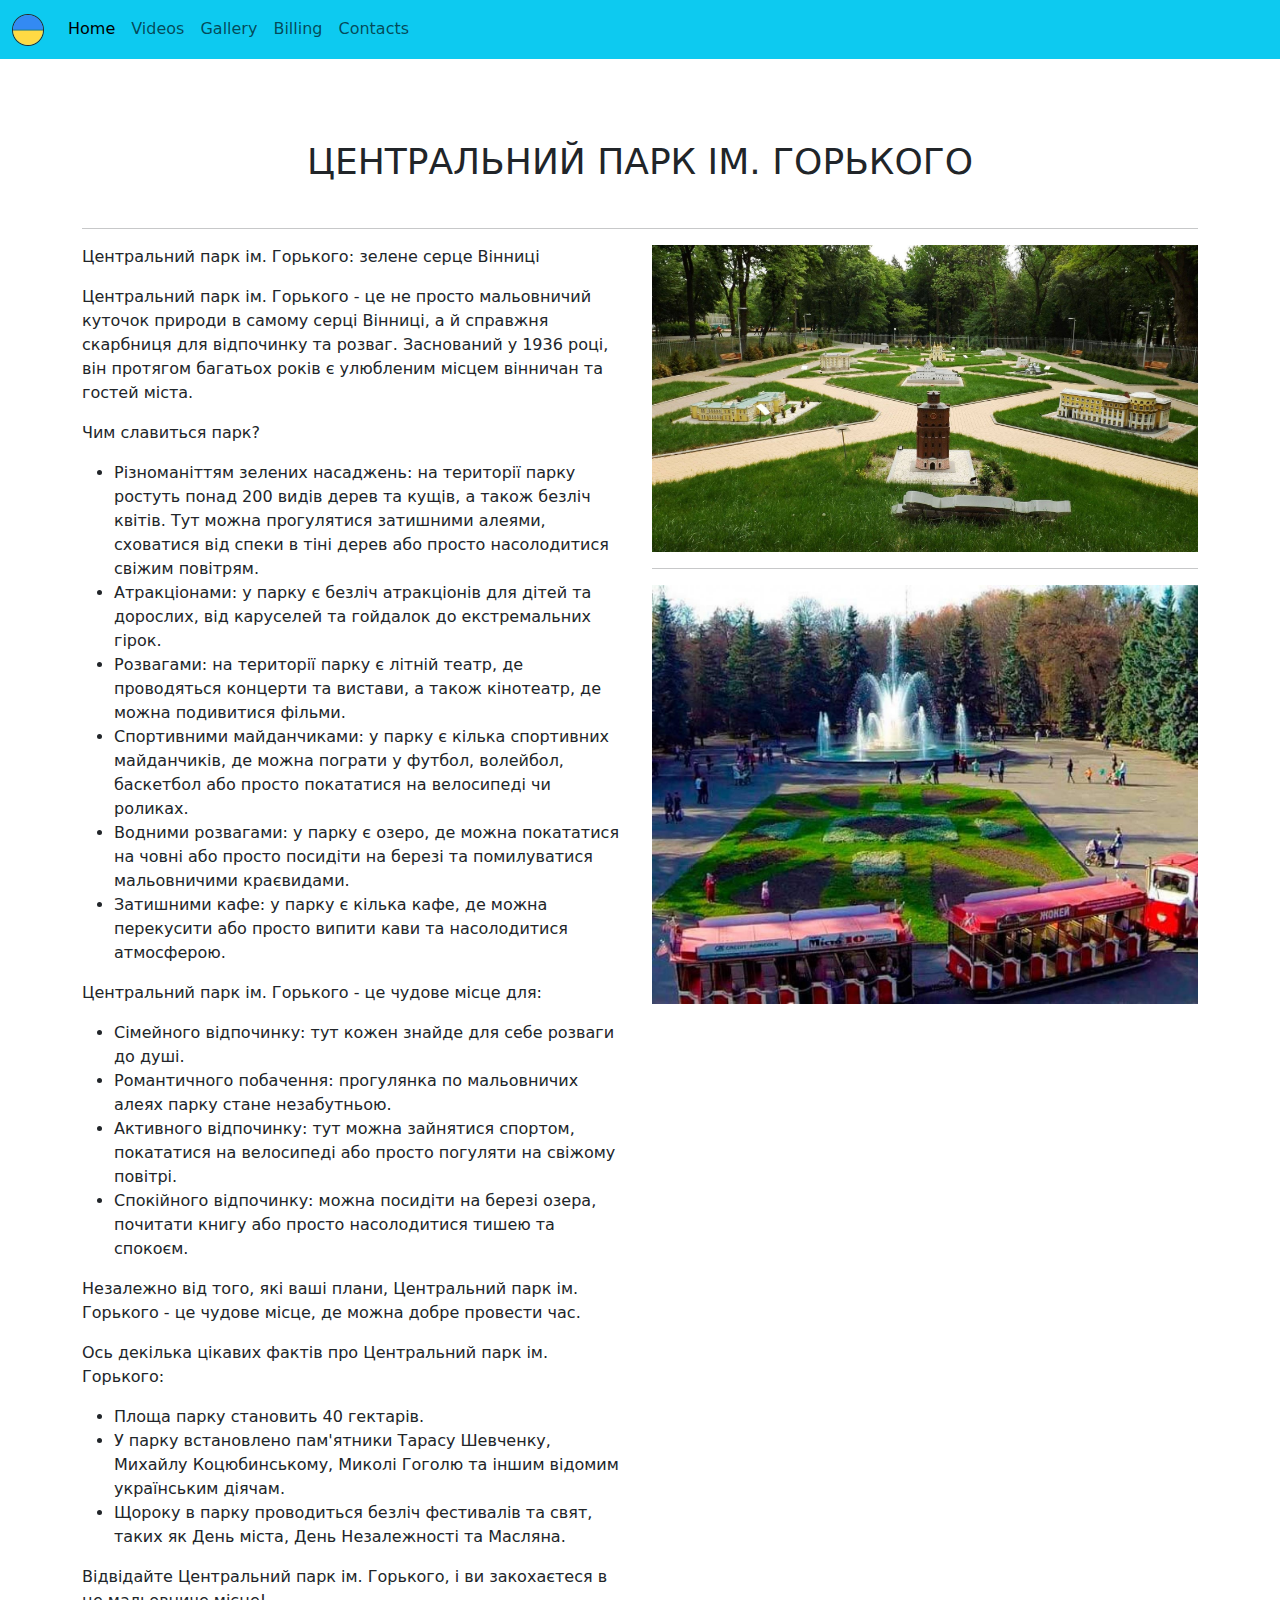
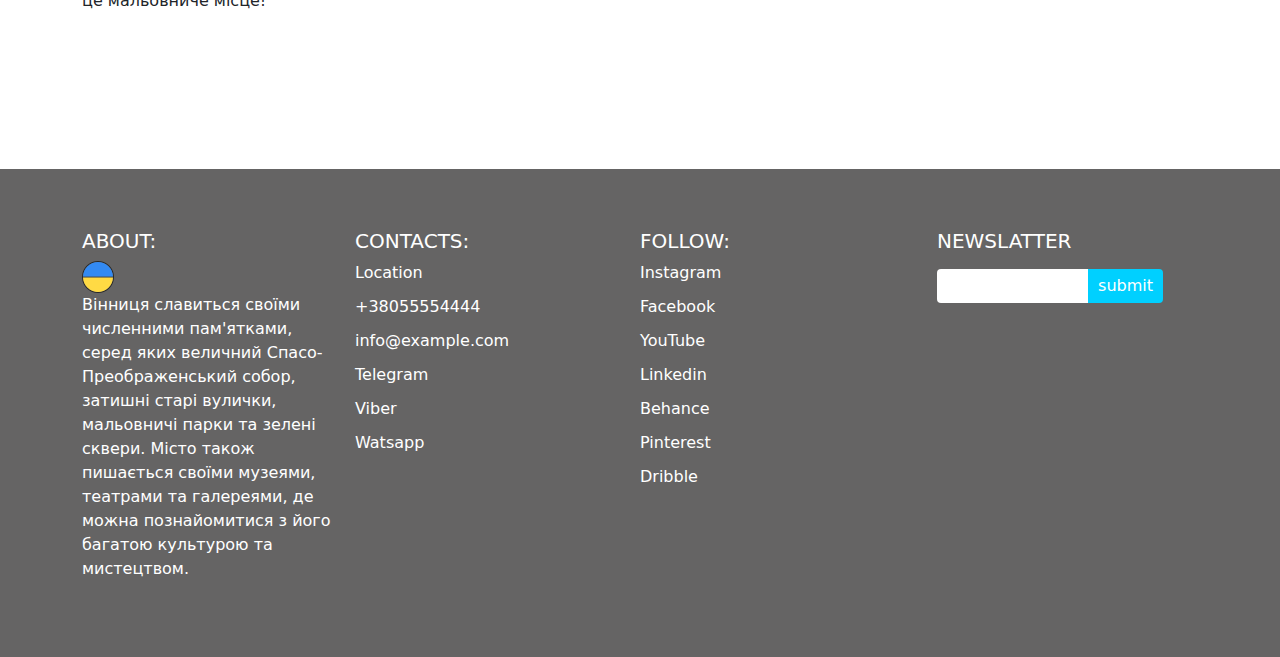
<file: Park.html>
<!DOCTYPE html>
<html lang="en">

<head>
    <meta charset="UTF-8">
    <meta name="viewport" content="width=device-width, initial-scale=1.0">
    <title>Вінниця</title>
    <link rel="stylesheet" href="css/style.css">
    <meta name="description"
        content="Вінниця - чудове місто у Центральній Україні, яке славиться не тільки багатою історією, але й безліччю відзнаками, якими її неодноразово нагороджували. Декілька разів Вінницю визнавали найкомфортнішим містом в Україні, багато хто називає Вінницю - містом фонтанів, і є ще чимало досягнень, адже нашому місту безперечно є чим пишатися!">
    <meta name="keywords" content="Ukraine">
    <link href="https://cdn.jsdelivr.net/npm/bootstrap@5.3.3/dist/css/bootstrap.min.css" rel="stylesheet"
        integrity="sha384-QWTKZyjpPEjISv5WaRU9OFeRpok6YctnYmDr5pNlyT2bRjXh0JMhjY6hW+ALEwIH" crossorigin="anonymous">
    <link rel="shortcut icon" href="img/free-icon-ukraine-7561914.png" type="image/x-icon">
    <link rel="stylesheet" href="https://cdnjs.cloudflare.com/ajax/libs/font-awesome/6.5.1/css/all.min.css"
        integrity="sha512-DTOQO9RWCH3ppGqcWaEA1BIZOC6xxalwEsw9c2QQeAIftl+Vegovlnee1c9QX4TctnWMn13TZye+giMm8e2LwA=="
        crossorigin="anonymous" referrerpolicy="no-referrer">
</head>

<body>

    <nav class="navbar navbar-expand-lg bg-info fixed-top">
        <div class="container-fluid">
            <a class="navbar-brand" href="index.html">
                <img src="img/free-icon-ukraine-7561914.png" alt="1">
            </a>
            <button class="navbar-toggler" type="button" data-bs-toggle="collapse" data-bs-target="#navbarNavAltMarkup"
                aria-controls="navbarNavAltMarkup" aria-expanded="false" aria-label="Toggle navigation">
                <span class="navbar-toggler-icon"></span>
            </button>
            <div class="collapse navbar-collapse" id="navbarNavAltMarkup">
                <div class="navbar-nav">
                    <a class="nav-link active" href="index.html">Home</a>
                    <a href="Videos.html" class="nav-link">Videos</a>
                    <a href="TheBest.html" class="nav-link">Gallery</a>
                    <a href="Billing.html" class="nav-link">Billing</a>
                    <a href="Contacts.html" class="nav-link">Contacts</a>
                </div>
            </div>
        </div>
    </nav>

    <main>

        <div id="rem">
            <div class="container">
                <div class="section-title">
                    <h2>Центральний парк ім. Горького</h2>
                    <hr>
                </div>
                <div class="row">
                    <div class="col-xl-6">
                        <p>Центральний парк ім. Горького: зелене серце Вінниці</p>
                        <p>Центральний парк ім. Горького - це не просто мальовничий куточок природи в самому серці
                            Вінниці, а й справжня скарбниця для відпочинку та розваг. Заснований у 1936 році, він
                            протягом багатьох років є улюбленим місцем вінничан та гостей міста.</p>
                        <p>Чим славиться парк?</p>
                        <ul>
                            <li>Різноманіттям зелених насаджень: на території парку ростуть понад 200 видів дерев та
                                кущів, а також безліч квітів. Тут можна прогулятися затишними алеями, сховатися від
                                спеки в тіні дерев або просто насолодитися свіжим повітрям.</li>
                            <li>Атракціонами: у парку є безліч атракціонів для дітей та дорослих, від каруселей та
                                гойдалок до екстремальних гірок.</li>
                            <li>Розвагами: на території парку є літній театр, де проводяться концерти та вистави, а
                                також кінотеатр, де можна подивитися фільми.</li>
                            <li>Спортивними майданчиками: у парку є кілька спортивних майданчиків, де можна пограти у
                                футбол, волейбол, баскетбол або просто покататися на велосипеді чи роликах.</li>
                            <li>Водними розвагами: у парку є озеро, де можна покататися на човні або просто посидіти на
                                березі та помилуватися мальовничими краєвидами.</li>
                            <li>Затишними кафе: у парку є кілька кафе, де можна перекусити або просто випити кави та
                                насолодитися атмосферою.</li>
                        </ul>
                        <p>Центральний парк ім. Горького - це чудове місце для:</p>
                        <ul>
                            <li>Сімейного відпочинку: тут кожен знайде для себе розваги до душі.</li>
                            <li>Романтичного побачення: прогулянка по мальовничих алеях парку стане незабутньою.</li>
                            <li>Активного відпочинку: тут можна зайнятися спортом, покататися на велосипеді або просто
                                погуляти на свіжому повітрі.</li>
                            <li>Спокійного відпочинку: можна посидіти на березі озера, почитати книгу або просто
                                насолодитися тишею та спокоєм.</li>
                        </ul>
                        <p>Незалежно від того, які ваші плани, Центральний парк ім. Горького - це чудове місце, де можна
                            добре провести час.</p>
                        <p>Ось декілька цікавих фактів про Центральний парк ім. Горького:</p>
                        <ul>
                            <li>Площа парку становить 40 гектарів.</li>
                            <li>У парку встановлено пам'ятники Тарасу Шевченку, Михайлу Коцюбинському, Миколі Гоголю та
                                іншим відомим українським діячам.</li>
                            <li>Щороку в парку проводиться безліч фестивалів та свят, таких як День міста, День
                                Незалежності та Масляна.</li>
                        </ul>
                        <p>Відвідайте Центральний парк ім. Горького, і ви закохаєтеся в це мальовниче місце!</p>
                    </div>
                    <div class="col-xl-6">
                        <img src="img/rem2/par1.jpg" alt="par1" class="img-fluid">
                        <hr>
                        <img src="img/rem2/par2.jpg" alt="par2" class="img-fluid">
                    </div>
                </div>
            </div>
        </div>

    </main>

    <footer id="footer">
        <div class="container">
            <div class="row">
                <div class="col-xl-3 col-md-6 footer-info">
                    <h4>About:</h4>
                    <a href="index.html">
                        <img src="img/free-icon-ukraine-7561914.png" alt="logo">
                    </a>
                    <p>Вінниця славиться своїми численними пам'ятками, серед яких величний Спасо-Преображенський собор,
                        затишні
                        старі вулички, мальовничі парки та зелені сквери. Місто також пишається своїми музеями, театрами
                        та
                        галереями, де можна познайомитися з його багатою культурою та мистецтвом.</p>
                </div>
                <div class="col-xl-3 col-md-6 footer-link">
                    <h4>Contacts:</h4>
                    <ul>
                        <li><a href="https://maps.app.goo.gl/ywTBN75VMGTWtgUM7" target="_blank"><i
                                    class="fa-solid fa-location-dot"></i>Location</a></li>
                        <li><a href="tel:+38055554444" target="_blank"><i
                                    class="fa-solid fa-mobile-screen"></i>+38055554444</a>
                        </li>
                        <li><a href="malito:info@example.com" target="_blank"><i
                                    class="fa-solid fa-envelope"></i>info@example.com</a></li>
                        <li><a href="https://web.telegram.org/" target="_blank"><i
                                    class="fa-brands fa-telegram"></i>Telegram</a>
                        </li>
                        <li><a href="https://www.viber.com/ru/" target="_blank"><i
                                    class="fa-brands fa-viber"></i>Viber</a></li>
                        <li><a href="https://web.whatsapp.com/" target="_blank"><i
                                    class="fa-brands fa-whatsapp"></i>Watsapp</a>
                        </li>
                    </ul>
                </div>
                <div class="col-xl-3 col-md-6 footer-link">
                    <h4>Follow:</h4>
                    <ul>
                        <li><a href="https://www.instagram.com/trenbol14/" target="_blank"><i
                                    class="fa-brands fa-instagram"></i>Instagram</a></li>
                        <li><a href="https://www.facebook.com/profile.php?id=100040529283330" target="_blank"><i
                                    class="fa-brands fa-facebook"></i>Facebook</a></li>
                        <li><a href="https://www.youtube.com/watch?v=dQw4w9WgXcQ" target="_blank"><i
                                    class="fa-brands fa-youtube"></i>YouTube</a></li>
                        <li><a href="https://ua.linkedin.com/" target="_blank"><i
                                    class="fa-brands fa-linkedin"></i>Linkedin</a>
                        </li>
                        <li><a href="https://www.behance.net/" target="_blank"><i
                                    class="fa-brands fa-behance"></i>Behance</a></li>
                        <li><a href="https://www.pinterest.com/PinterestUA/" target="_blank"><i
                                    class="fa-brands fa-pinterest"></i>Pinterest</a></li>
                        <li><a href="https://dribbble.com/" target="_blank"><i
                                    class="fa-brands fa-dribbble"></i>Dribble</a></li>
                    </ul>
                </div>
                <div class="col-xl-3 col-md-6 footer-newslatter">
                    <h4>NewsLatter</h4>
                    <p></p>
                    <form action="#">
                        <input type="email" name="email" id="email">
                        <input type="submit" value="submit">
                    </form>
                </div>
            </div>
        </div>
    </footer>

    <script src="https://cdn.jsdelivr.net/npm/bootstrap@5.3.3/dist/js/bootstrap.bundle.min.js"
    integrity="sha384-YvpcrYf0tY3lHB60NNkmXc5s9fDVZLESaAA55NDzOxhy9GkcIdslK1eN7N6jIeHz"
    crossorigin="anonymous"></script>

</body>

</html>
</file>
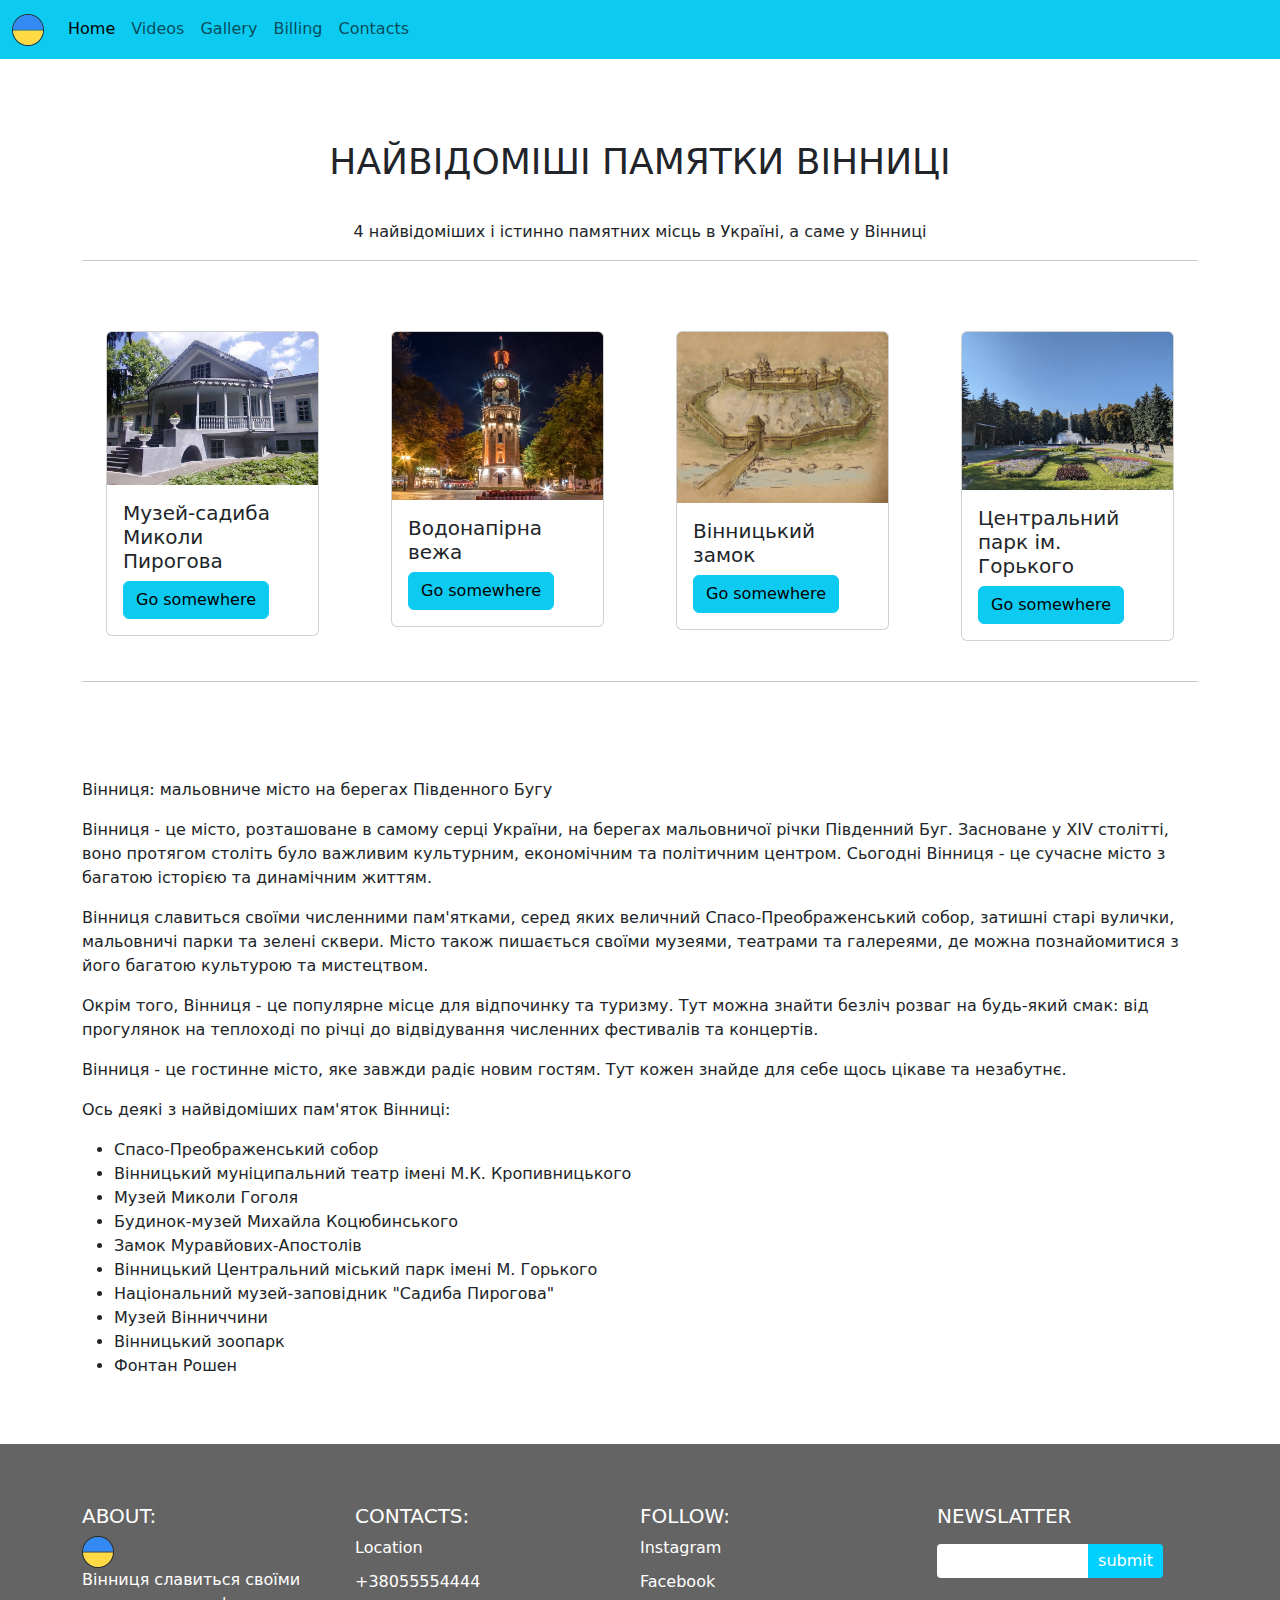
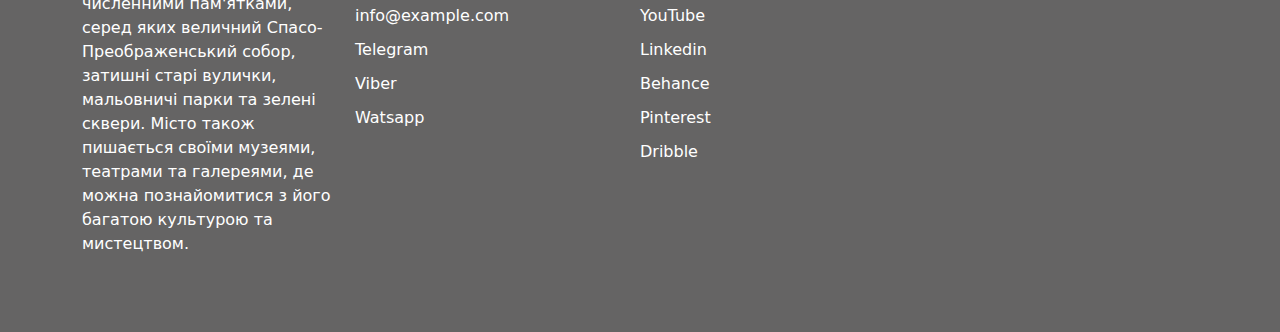
<file: reminders.html>
<!DOCTYPE html>
<html lang="en">

<head>
    <meta charset="UTF-8">
    <meta name="viewport" content="width=device-width, initial-scale=1.0">
    <title>Вінниця</title>
    <link rel="stylesheet" href="css/style.css">
    <meta name="description"
        content="Вінниця - чудове місто у Центральній Україні, яке славиться не тільки багатою історією, але й безліччю відзнаками, якими її неодноразово нагороджували. Декілька разів Вінницю визнавали найкомфортнішим містом в Україні, багато хто називає Вінницю - містом фонтанів, і є ще чимало досягнень, адже нашому місту безперечно є чим пишатися!">
    <meta name="keywords" content="Ukraine">
    <link href="https://cdn.jsdelivr.net/npm/bootstrap@5.3.3/dist/css/bootstrap.min.css" rel="stylesheet"
        integrity="sha384-QWTKZyjpPEjISv5WaRU9OFeRpok6YctnYmDr5pNlyT2bRjXh0JMhjY6hW+ALEwIH" crossorigin="anonymous">
    <link rel="shortcut icon" href="img/free-icon-ukraine-7561914.png" type="image/x-icon">
    <link rel="stylesheet" href="https://cdnjs.cloudflare.com/ajax/libs/font-awesome/6.5.1/css/all.min.css"
        integrity="sha512-DTOQO9RWCH3ppGqcWaEA1BIZOC6xxalwEsw9c2QQeAIftl+Vegovlnee1c9QX4TctnWMn13TZye+giMm8e2LwA=="
        crossorigin="anonymous" referrerpolicy="no-referrer">
</head>

<body>

    <nav class="navbar navbar-expand-lg bg-info fixed-top">
        <div class="container-fluid">
            <a class="navbar-brand" href="index.html">
                <img src="img/free-icon-ukraine-7561914.png" alt="1">
            </a>
            <button class="navbar-toggler" type="button" data-bs-toggle="collapse" data-bs-target="#navbarNavAltMarkup"
                aria-controls="navbarNavAltMarkup" aria-expanded="false" aria-label="Toggle navigation">
                <span class="navbar-toggler-icon"></span>
            </button>
            <div class="collapse navbar-collapse" id="navbarNavAltMarkup">
                <div class="navbar-nav">
                    <a class="nav-link active" href="index.html">Home</a>
                    <a href="Videos.html" class="nav-link">Videos</a>
                    <a href="TheBest.html" class="nav-link">Gallery</a>
                    <a href="Billing.html" class="nav-link">Billing</a>
                    <a href="Contacts.html" class="nav-link">Contacts</a>
                </div>
            </div>
        </div>
    </nav>

    <main>

        <section id="trom1">
            <div class="container">
                <div class="section-title">
                    <h2>найвідоміші памятки вінниці</h2>
                    <p>4 найвідоміших і істинно памятних місць в Україні, а саме у Вінниці</p>
                    <hr>
                </div>
                <div class="row">
                    <div class="col-xl-3 col-md-6">
                        <div class="card m-4">
                            <img src="img/reminders/800px-Sadyba_Pyrogova-800x580.jpg" class="card-img-top" alt="66">
                            <div class="card-body">
                                <h5 class="card-title">Музей-садиба Миколи Пирогова</h5>
                                <a href="Museum.html" class="btn btn-info">Go somewhere</a>
                            </div>
                        </div>
                    </div>
                    <div class="col-xl-3 col-md-6">
                        <div class="card m-4">
                            <img src="img/reminders/XaWbN.jpg" class="card-img-top" alt="66">
                            <div class="card-body">
                                <h5 class="card-title">Водонапірна вежа</h5>
                                <a href="Vezha.html" class="btn btn-info">Go somewhere</a>
                            </div>
                        </div>
                    </div>
                    <div class="col-xl-3 col-md-6">
                        <div class="card m-4">
                            <img src="img/reminders/1525263151-4908.jpg" class="card-img-top" alt="66">
                            <div class="card-body">
                                <h5 class="card-title">Вінницький замок</h5>
                                <a href="Zamok.html" class="btn btn-info">Go somewhere</a>
                            </div>
                        </div>
                    </div>
                    <div class="col-xl-3 col-md-6">
                        <div class="card m-4">
                            <img src="img/reminders/2021-10-03.jpg" class="card-img-top" alt="66">
                            <div class="card-body">
                                <h5 class="card-title">Центральний парк ім. Горького</h5>
                                <a href="Park.html" class="btn btn-info">Go somewhere</a>
                            </div>
                        </div>
                    </div>
                </div>
                <hr>
            </div>
        </section>

        <section id="trom">
            <div class="container">
                <div class="row">
                    <div class="col-xl-12">
                        <p>Вінниця: мальовниче місто на берегах Південного Бугу</p>
                        <p>Вінниця - це місто, розташоване в самому серці України, на берегах мальовничої річки
                            Південний Буг. Засноване у XIV столітті, воно протягом століть було важливим культурним,
                            економічним та політичним центром. Сьогодні Вінниця - це сучасне місто з багатою історією та
                            динамічним життям.</p>
                        <p>Вінниця славиться своїми численними пам'ятками, серед яких величний Спасо-Преображенський
                            собор, затишні старі вулички, мальовничі парки та зелені сквери. Місто також пишається
                            своїми музеями, театрами та галереями, де можна познайомитися з його багатою культурою та
                            мистецтвом.</p>
                        <p>Окрім того, Вінниця - це популярне місце для відпочинку та туризму. Тут можна знайти безліч
                            розваг на будь-який смак: від прогулянок на теплоході по річці до відвідування численних
                            фестивалів та концертів.</p>
                        <p>Вінниця - це гостинне місто, яке завжди радіє новим гостям. Тут кожен знайде для себе щось
                            цікаве та незабутнє.</p>
                        <p>Oсь деякі з найвідоміших пам'яток Вінниці:</p>
                        <ul>
                            <li>Спасо-Преображенський собор</li>
                            <li>Вінницький муніципальний театр імені М.К. Кропивницького</li>
                            <li>Музей Миколи Гоголя</li>
                            <li>Будинок-музей Михайла Коцюбинського</li>
                            <li>Замок Муравйових-Апостолів</li>
                            <li>Вінницький Центральний міський парк імені М. Горького</li>
                            <li>Національний музей-заповідник "Садиба Пирогова"</li>
                            <li>Музей Вінниччини</li>
                            <li>Вінницький зоопарк</li>
                            <li>Фонтан Рошен</li>
                        </ul>
                    </div>
                </div>
            </div>
        </section>

    </main>

    <footer id="footer">
        <div class="container">
            <div class="row">
                <div class="col-xl-3 col-md-6 footer-info">
                    <h4>About:</h4>
                    <a href="index.html">
                        <img src="img/free-icon-ukraine-7561914.png" alt="logo">
                    </a>
                    <p>Вінниця славиться своїми численними пам'ятками, серед яких величний Спасо-Преображенський собор,
                        затишні
                        старі вулички, мальовничі парки та зелені сквери. Місто також пишається своїми музеями, театрами
                        та
                        галереями, де можна познайомитися з його багатою культурою та мистецтвом.</p>
                </div>
                <div class="col-xl-3 col-md-6 footer-link">
                    <h4>Contacts:</h4>
                    <ul>
                        <li><a href="https://maps.app.goo.gl/ywTBN75VMGTWtgUM7" target="_blank"><i
                                    class="fa-solid fa-location-dot"></i>Location</a></li>
                        <li><a href="tel:+38055554444" target="_blank"><i
                                    class="fa-solid fa-mobile-screen"></i>+38055554444</a>
                        </li>
                        <li><a href="malito:info@example.com" target="_blank"><i
                                    class="fa-solid fa-envelope"></i>info@example.com</a></li>
                        <li><a href="https://web.telegram.org/" target="_blank"><i
                                    class="fa-brands fa-telegram"></i>Telegram</a>
                        </li>
                        <li><a href="https://www.viber.com/ru/" target="_blank"><i
                                    class="fa-brands fa-viber"></i>Viber</a></li>
                        <li><a href="https://web.whatsapp.com/" target="_blank"><i
                                    class="fa-brands fa-whatsapp"></i>Watsapp</a>
                        </li>
                    </ul>
                </div>
                <div class="col-xl-3 col-md-6 footer-link">
                    <h4>Follow:</h4>
                    <ul>
                        <li><a href="https://www.instagram.com/trenbol14/" target="_blank"><i
                                    class="fa-brands fa-instagram"></i>Instagram</a></li>
                        <li><a href="https://www.facebook.com/profile.php?id=100040529283330" target="_blank"><i
                                    class="fa-brands fa-facebook"></i>Facebook</a></li>
                        <li><a href="https://www.youtube.com/watch?v=dQw4w9WgXcQ" target="_blank"><i
                                    class="fa-brands fa-youtube"></i>YouTube</a></li>
                        <li><a href="https://ua.linkedin.com/" target="_blank"><i
                                    class="fa-brands fa-linkedin"></i>Linkedin</a>
                        </li>
                        <li><a href="https://www.behance.net/" target="_blank"><i
                                    class="fa-brands fa-behance"></i>Behance</a></li>
                        <li><a href="https://www.pinterest.com/PinterestUA/" target="_blank"><i
                                    class="fa-brands fa-pinterest"></i>Pinterest</a></li>
                        <li><a href="https://dribbble.com/" target="_blank"><i
                                    class="fa-brands fa-dribbble"></i>Dribble</a></li>
                    </ul>
                </div>
                <div class="col-xl-3 col-md-6 footer-newslatter">
                    <h4>NewsLatter</h4>
                    <p></p>
                    <form action="#">
                        <input type="email" name="email" id="email">
                        <input type="submit" value="submit">
                    </form>
                </div>
            </div>
        </div>
    </footer>

    <script src="https://cdn.jsdelivr.net/npm/bootstrap@5.3.3/dist/js/bootstrap.bundle.min.js"
    integrity="sha384-YvpcrYf0tY3lHB60NNkmXc5s9fDVZLESaAA55NDzOxhy9GkcIdslK1eN7N6jIeHz"
    crossorigin="anonymous"></script>

</body>

</html>
</file>
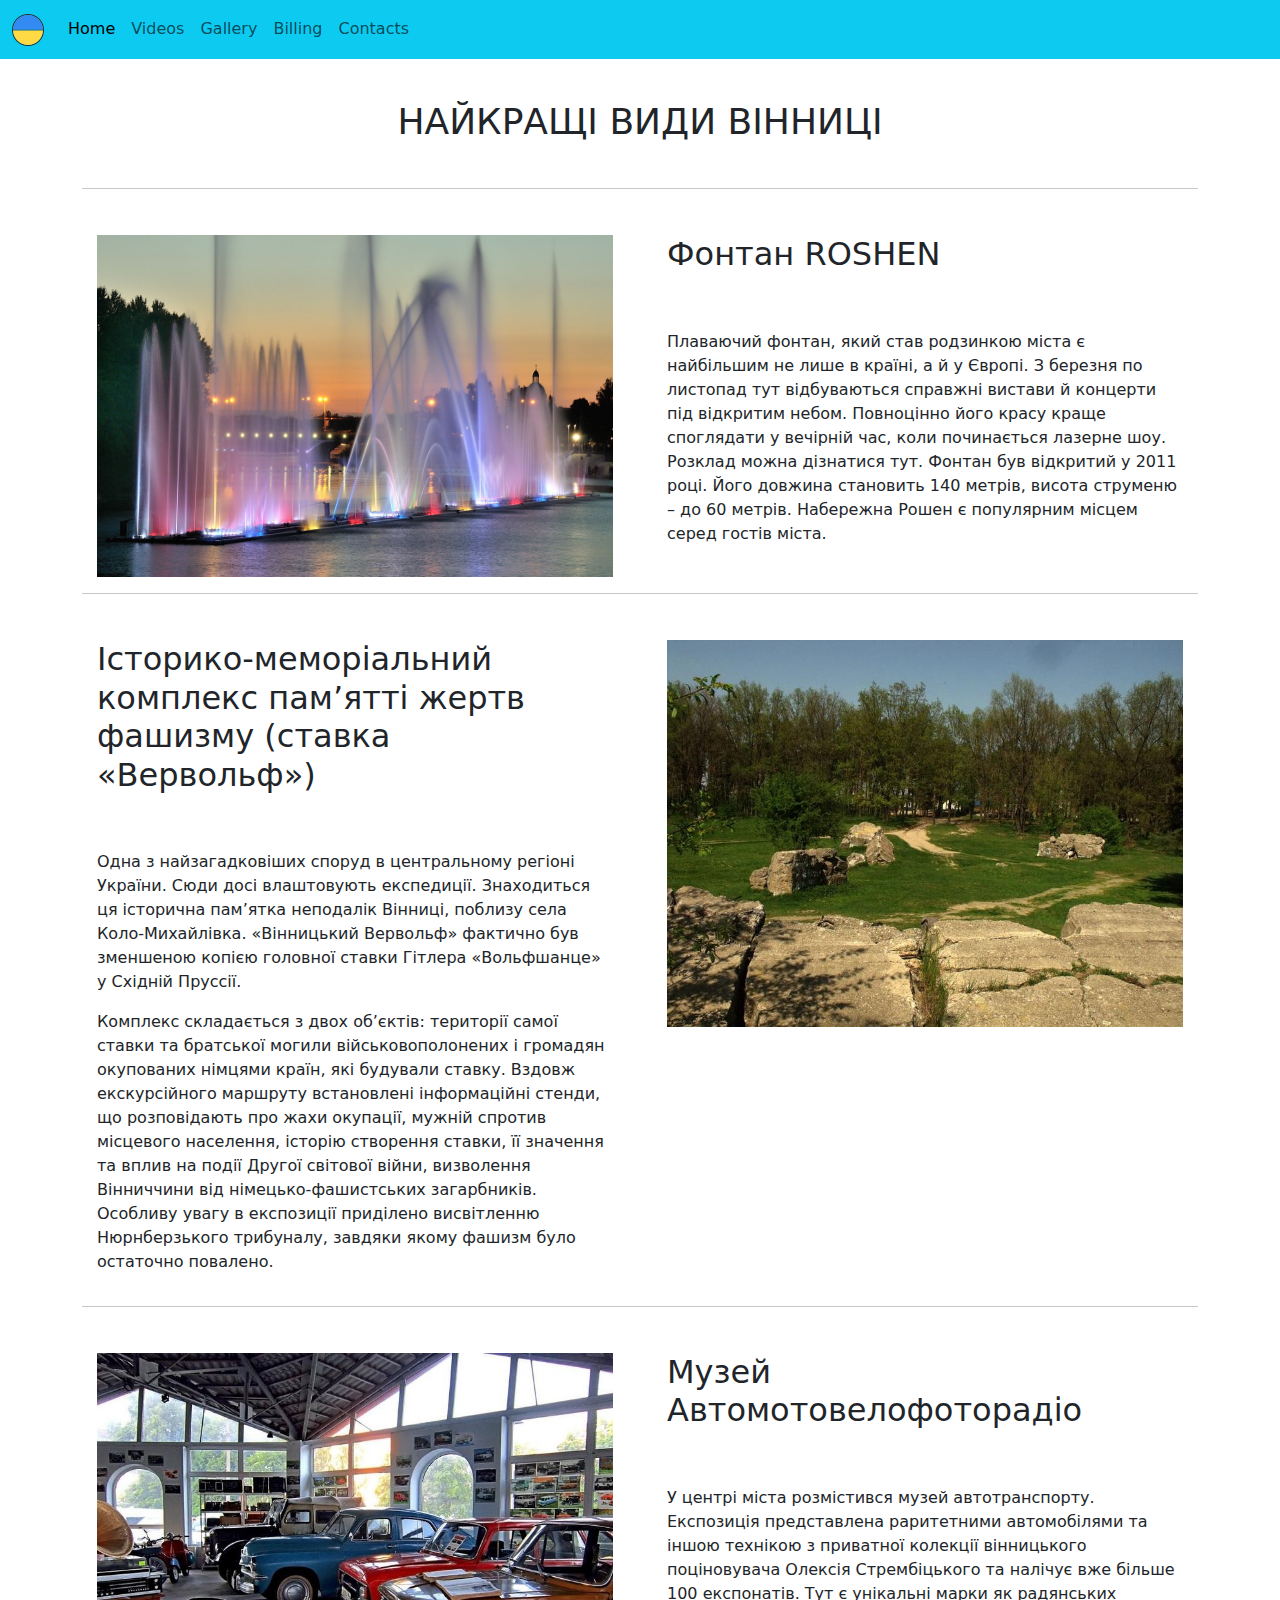
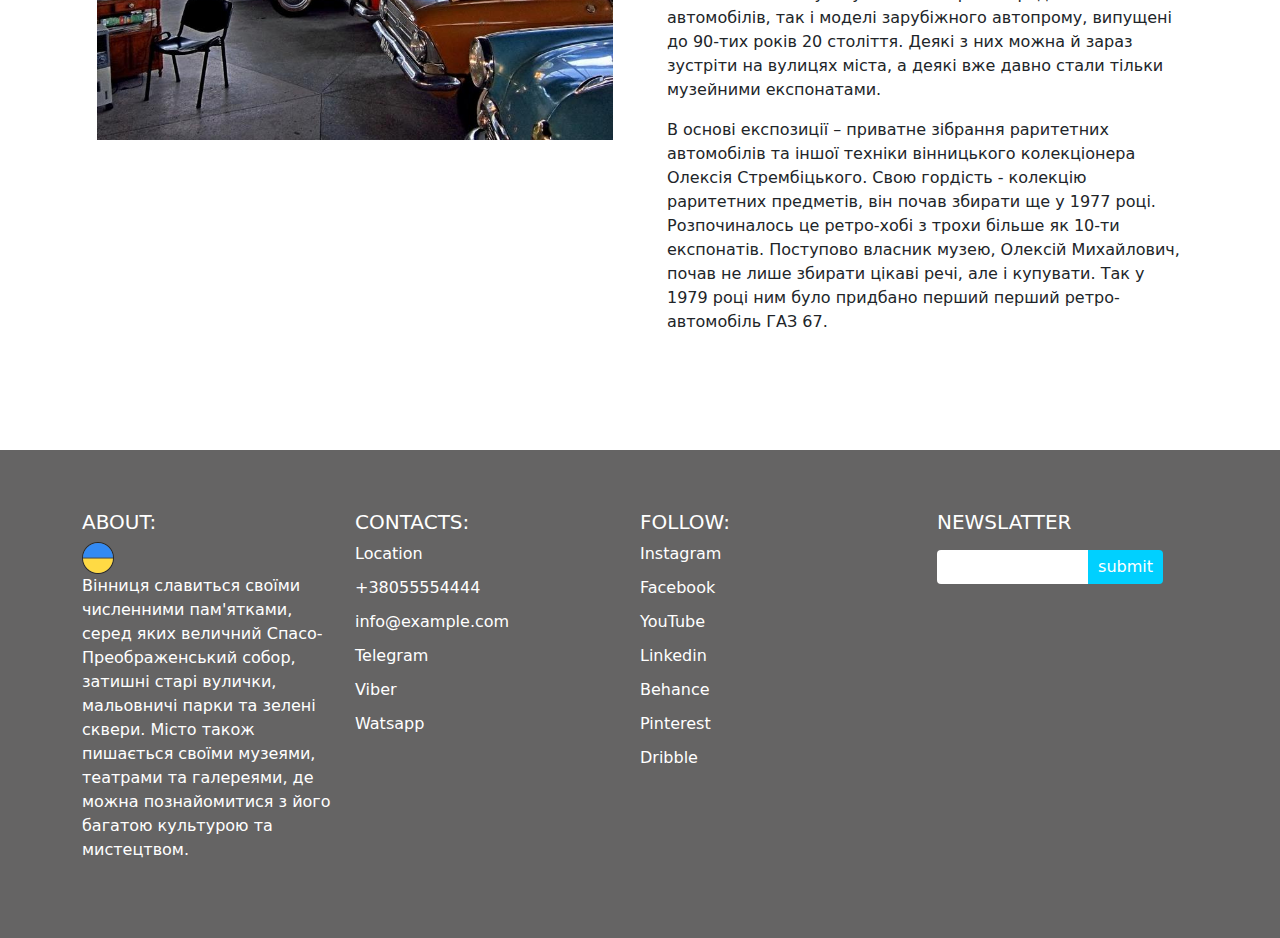
<file: TheBest.html>
<!DOCTYPE html>
<html lang="ru">

<head>
    <meta charset="UTF-8">
    <meta name="viewport" content="width=device-width, initial-scale=1.0">
    <title>Вінниця</title>
    <link rel="stylesheet" href="css/style.css">
    <meta name="description"
        content="Вінниця - чудове місто у Центральній Україні, яке славиться не тільки багатою історією, але й безліччю відзнаками, якими її неодноразово нагороджували. Декілька разів Вінницю визнавали найкомфортнішим містом в Україні, багато хто називає Вінницю - містом фонтанів, і є ще чимало досягнень, адже нашому місту безперечно є чим пишатися!">
    <meta name="keywords" content="Ukraine">
    <link href="https://cdn.jsdelivr.net/npm/bootstrap@5.3.3/dist/css/bootstrap.min.css" rel="stylesheet"
        integrity="sha384-QWTKZyjpPEjISv5WaRU9OFeRpok6YctnYmDr5pNlyT2bRjXh0JMhjY6hW+ALEwIH" crossorigin="anonymous">
    <link rel="shortcut icon" href="img/free-icon-ukraine-7561914.png" type="image/x-icon">
    <link rel="stylesheet" href="https://cdnjs.cloudflare.com/ajax/libs/font-awesome/6.5.1/css/all.min.css"
        integrity="sha512-DTOQO9RWCH3ppGqcWaEA1BIZOC6xxalwEsw9c2QQeAIftl+Vegovlnee1c9QX4TctnWMn13TZye+giMm8e2LwA=="
        crossorigin="anonymous" referrerpolicy="no-referrer">
</head>

<body>

    <nav class="navbar navbar-expand-lg bg-info fixed-top">
        <div class="container-fluid">
            <a class="navbar-brand" href="index.html">
                <img src="img/free-icon-ukraine-7561914.png" alt="1">
            </a>
            <button class="navbar-toggler" type="button" data-bs-toggle="collapse" data-bs-target="#navbarNavAltMarkup"
                aria-controls="navbarNavAltMarkup" aria-expanded="false" aria-label="Toggle navigation">
                <span class="navbar-toggler-icon"></span>
            </button>
            <div class="collapse navbar-collapse" id="navbarNavAltMarkup">
                <div class="navbar-nav">
                    <a class="nav-link active" href="index.html">Home</a>
                    <a href="Videos.html" class="nav-link">Videos</a>
                    <a href="TheBest.html" class="nav-link">Gallery</a>
                    <a href="Billing.html" class="nav-link">Billing</a>
                    <a href="Contacts.html" class="nav-link">Contacts</a>
                </div>
            </div>
        </div>
    </nav>

    <main>

        <section id="info">
            <div class="container">
                <div class="section-title">
                    <h2>Найкращі види Вінниці</h2>
                    <hr>
                </div>
                <div class="row">
                    <div class="col-xl-6">
                        <div class="info-item">
                            <img src="img/gallery/840147-original.jpg" alt="1" class="img-fluid">
                        </div>
                    </div>
                    <div class="col-xl-6">
                        <div class="info-item">
                            <h2>Фонтан ROSHEN</h2>
                            <p class="pt-5">Плаваючий фонтан, який став родзинкою міста є найбільшим не лише в країні, а
                                й у Європі. З березня по листопад тут відбуваються справжні вистави й концерти під
                                відкритим небом. Повноцінно його красу краще споглядати у вечірній час, коли починається
                                лазерне шоу. Розклад можна дізнатися тут. Фонтан був відкритий у 2011 році. Його довжина
                                становить 140 метрів, висота струменю – до 60 метрів. Набережна Рошен є популярним
                                місцем серед гостів міста.</p>
                        </div>
                    </div>
                </div>
                <hr>
                <div class="row">
                    <div class="col-xl-6">
                        <div class="info-item">
                            <h2>Iсторико-меморіальний комплекс пам’ятті жертв фашизму (ставка «Вервольф»)</h2>
                            <p class="pt-5">Одна з найзагадковіших споруд в центральному регіоні України. Сюди досі
                                влаштовують експедиції. Знаходиться ця історична пам’ятка неподалік Вінниці, поблизу
                                села Коло-Михайлівка. «Вінницький Вервольф» фактично був зменшеною копією головної
                                ставки Гітлера «Вольфшанце» у Східній Пруссії.</p>
                            <p>Комплекс складається з двох об’єктів: території самої ставки та братської могили
                                військовополонених і громадян окупованих німцями країн, які будували ставку. Вздовж
                                екскурсійного маршруту встановлені інформаційні стенди, що розповідають про жахи
                                окупації, мужній спротив місцевого населення, історію створення ставки, її значення та
                                вплив на події Другої світової війни, визволення Вінниччини від німецько-фашистських
                                загарбників. Особливу увагу в експозиції приділено висвітленню Нюрнберзького трибуналу,
                                завдяки якому фашизм було остаточно повалено.</p>
                        </div>
                    </div>
                    <div class="col-xl-6">
                        <div class="info-item">
                            <img src="img/gallery/14062019f.jpg" alt="2" class="img-fluid">
                        </div>
                    </div>
                </div>
                <hr>
                <div class="row">
                    <div class="col-xl-6">
                        <div class="info-item">
                            <img src="img/gallery/14062019h2.jpg" alt="3" class="img-fluid">
                        </div>
                    </div>
                    <div class="col-xl-6">
                        <div class="info-item">
                            <h2>Музей Автомотовелофоторадіо</h2>
                            <p class="pt-5">У центрі міста розмістився музей автотранспорту. Експозиція представлена
                                раритетними автомобілями та іншою технікою з приватної колекції вінницького поціновувача
                                Олексія Стрембіцького та налічує вже більше 100 експонатів. Тут є унікальні марки як
                                радянських автомобілів, так і моделі зарубіжного автопрому, випущені до 90-тих років 20
                                століття. Деякі з них можна й зараз зустріти на вулицях міста, а деякі вже давно стали
                                тільки музейними експонатами.</p>
                            <p>В основі експозиції – приватне зібрання раритетних автомобілів та іншої техніки
                                вінницького колекціонера Олексія Стрембіцького. Свою гордість - колекцію раритетних
                                предметів, він почав збирати ще у 1977 році. Розпочиналось це ретро-хобі з трохи більше
                                як 10-ти експонатів. Поступово власник музею, Олексій Михайлович, почав не лише збирати
                                цікаві речі, але і купувати. Так у 1979 році ним було придбано перший перший
                                ретро-автомобіль ГАЗ 67. </p>
                        </div>
                    </div>
                </div>
            </div>
        </section>

    </main>

    <footer id="footer">
        <div class="container">
            <div class="row">
                <div class="col-xl-3 col-md-6 footer-info">
                    <h4>About:</h4>
                    <a href="index.html">
                        <img src="img/free-icon-ukraine-7561914.png" alt="logo">
                    </a>
                    <p>Вінниця славиться своїми численними пам'ятками, серед яких величний Спасо-Преображенський собор,
                        затишні
                        старі вулички, мальовничі парки та зелені сквери. Місто також пишається своїми музеями, театрами
                        та
                        галереями, де можна познайомитися з його багатою культурою та мистецтвом.</p>
                </div>
                <div class="col-xl-3 col-md-6 footer-link">
                    <h4>Contacts:</h4>
                    <ul>
                        <li><a href="https://maps.app.goo.gl/ywTBN75VMGTWtgUM7" target="_blank"><i
                                    class="fa-solid fa-location-dot"></i>Location</a></li>
                        <li><a href="tel:+38055554444" target="_blank"><i
                                    class="fa-solid fa-mobile-screen"></i>+38055554444</a>
                        </li>
                        <li><a href="malito:info@example.com" target="_blank"><i
                                    class="fa-solid fa-envelope"></i>info@example.com</a></li>
                        <li><a href="https://web.telegram.org/" target="_blank"><i
                                    class="fa-brands fa-telegram"></i>Telegram</a>
                        </li>
                        <li><a href="https://www.viber.com/ru/" target="_blank"><i
                                    class="fa-brands fa-viber"></i>Viber</a></li>
                        <li><a href="https://web.whatsapp.com/" target="_blank"><i
                                    class="fa-brands fa-whatsapp"></i>Watsapp</a>
                        </li>
                    </ul>
                </div>
                <div class="col-xl-3 col-md-6 footer-link">
                    <h4>Follow:</h4>
                    <ul>
                        <li><a href="https://www.instagram.com/trenbol14/" target="_blank"><i
                                    class="fa-brands fa-instagram"></i>Instagram</a></li>
                        <li><a href="https://www.facebook.com/profile.php?id=100040529283330" target="_blank"><i
                                    class="fa-brands fa-facebook"></i>Facebook</a></li>
                        <li><a href="https://www.youtube.com/watch?v=dQw4w9WgXcQ" target="_blank"><i
                                    class="fa-brands fa-youtube"></i>YouTube</a></li>
                        <li><a href="https://ua.linkedin.com/" target="_blank"><i
                                    class="fa-brands fa-linkedin"></i>Linkedin</a>
                        </li>
                        <li><a href="https://www.behance.net/" target="_blank"><i
                                    class="fa-brands fa-behance"></i>Behance</a></li>
                        <li><a href="https://www.pinterest.com/PinterestUA/" target="_blank"><i
                                    class="fa-brands fa-pinterest"></i>Pinterest</a></li>
                        <li><a href="https://dribbble.com/" target="_blank"><i
                                    class="fa-brands fa-dribbble"></i>Dribble</a></li>
                    </ul>
                </div>
                <div class="col-xl-3 col-md-6 footer-newslatter">
                    <h4>NewsLatter</h4>
                    <p></p>
                    <form action="#">
                        <input type="email" name="email" id="email">
                        <input type="submit" value="submit">
                    </form>
                </div>
            </div>
        </div>
    </footer>

    <script src="https://cdn.jsdelivr.net/npm/bootstrap@5.3.3/dist/js/bootstrap.bundle.min.js"
    integrity="sha384-YvpcrYf0tY3lHB60NNkmXc5s9fDVZLESaAA55NDzOxhy9GkcIdslK1eN7N6jIeHz"
    crossorigin="anonymous"></script>

</body>

</html>
</file>
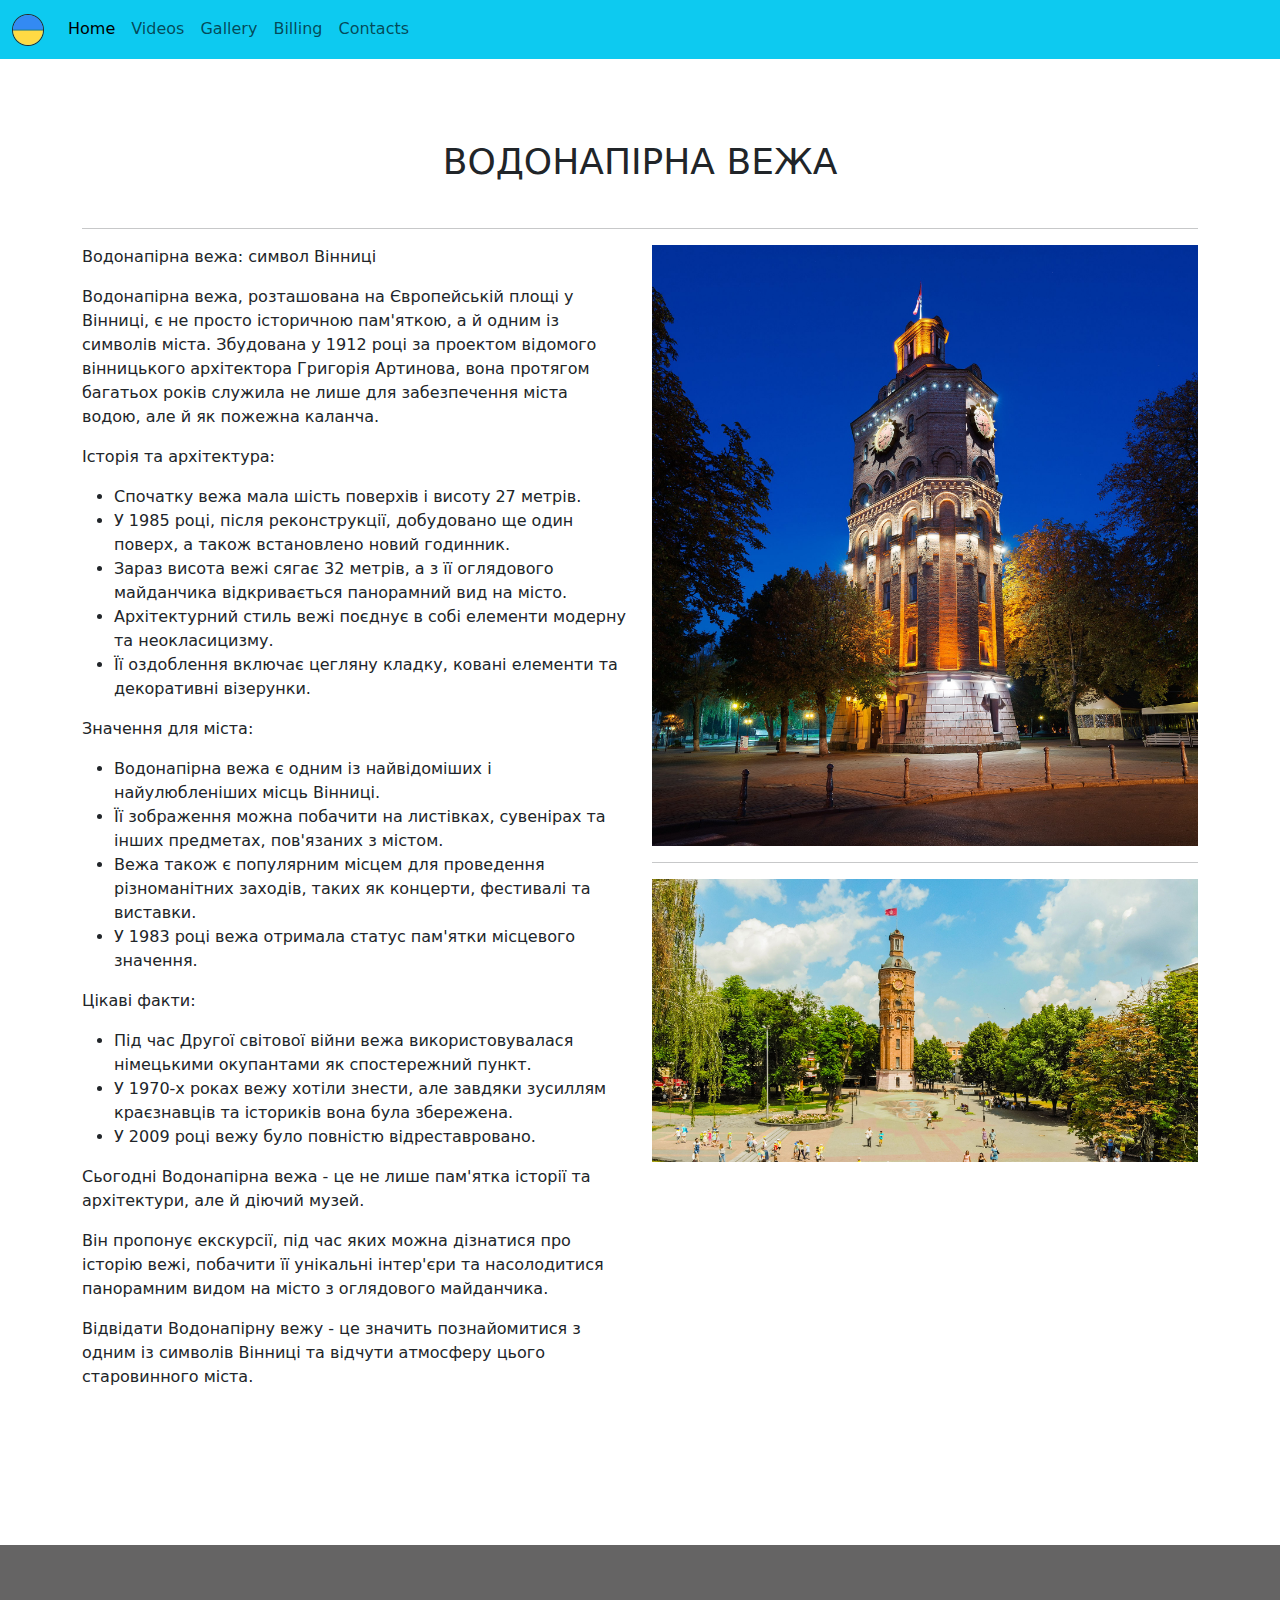
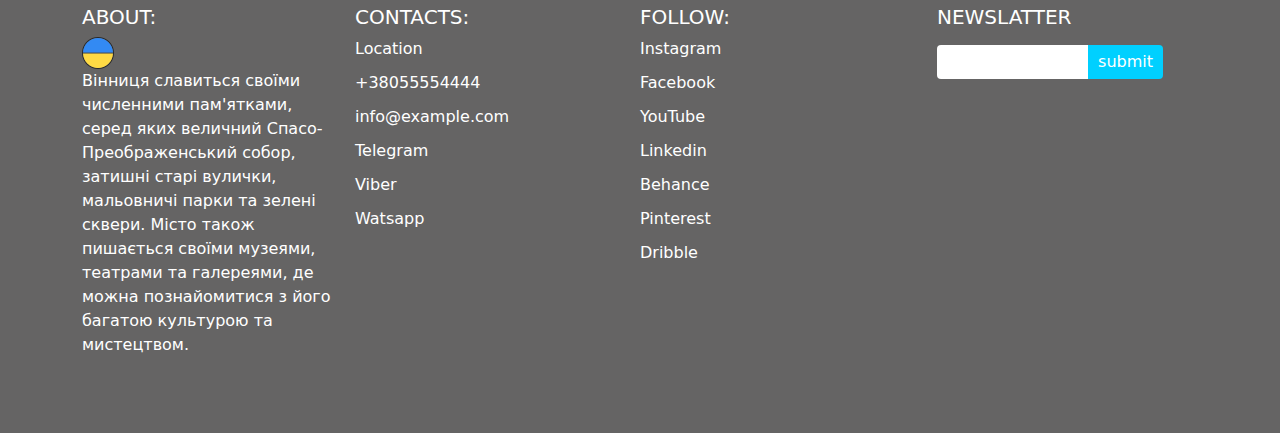
<file: Vezha.html>
<!DOCTYPE html>
<html lang="en">

<head>
    <meta charset="UTF-8">
    <meta name="viewport" content="width=device-width, initial-scale=1.0">
    <title>Вінниця</title>
    <link rel="stylesheet" href="css/style.css">
    <meta name="description"
        content="Вінниця - чудове місто у Центральній Україні, яке славиться не тільки багатою історією, але й безліччю відзнаками, якими її неодноразово нагороджували. Декілька разів Вінницю визнавали найкомфортнішим містом в Україні, багато хто називає Вінницю - містом фонтанів, і є ще чимало досягнень, адже нашому місту безперечно є чим пишатися!">
    <meta name="keywords" content="Ukraine">
    <link href="https://cdn.jsdelivr.net/npm/bootstrap@5.3.3/dist/css/bootstrap.min.css" rel="stylesheet"
        integrity="sha384-QWTKZyjpPEjISv5WaRU9OFeRpok6YctnYmDr5pNlyT2bRjXh0JMhjY6hW+ALEwIH" crossorigin="anonymous">
    <link rel="shortcut icon" href="img/free-icon-ukraine-7561914.png" type="image/x-icon">
    <link rel="stylesheet" href="https://cdnjs.cloudflare.com/ajax/libs/font-awesome/6.5.1/css/all.min.css"
        integrity="sha512-DTOQO9RWCH3ppGqcWaEA1BIZOC6xxalwEsw9c2QQeAIftl+Vegovlnee1c9QX4TctnWMn13TZye+giMm8e2LwA=="
        crossorigin="anonymous" referrerpolicy="no-referrer">
</head>

<body>

    <nav class="navbar navbar-expand-lg bg-info fixed-top">
        <div class="container-fluid">
            <a class="navbar-brand" href="index.html">
                <img src="img/free-icon-ukraine-7561914.png" alt="1">
            </a>
            <button class="navbar-toggler" type="button" data-bs-toggle="collapse" data-bs-target="#navbarNavAltMarkup"
                aria-controls="navbarNavAltMarkup" aria-expanded="false" aria-label="Toggle navigation">
                <span class="navbar-toggler-icon"></span>
            </button>
            <div class="collapse navbar-collapse" id="navbarNavAltMarkup">
                <div class="navbar-nav">
                    <a class="nav-link active" href="index.html">Home</a>
                    <a href="Videos.html" class="nav-link">Videos</a>
                    <a href="TheBest.html" class="nav-link">Gallery</a>
                    <a href="Billing.html" class="nav-link">Billing</a>
                    <a href="Contacts.html" class="nav-link">Contacts</a>
                </div>
            </div>
        </div>
    </nav>

    <main>

        <section id="rem">
            <div class="container">
                <div class="section-title">
                    <h2>Водонапірна вежа</h2>
                    <hr>
                </div>
                <div class="row">
                    <div class="col-xl-6">
                        <p>Водонапірна вежа: символ Вінниці</p>
                        <p>Водонапірна вежа, розташована на Європейській площі у Вінниці, є не просто історичною
                            пам'яткою, а й одним із символів міста. Збудована у 1912 році за проектом відомого
                            вінницького архітектора Григорія Артинова, вона протягом багатьох років служила не лише для
                            забезпечення міста водою, але й як пожежна каланча.</p>
                        <p>Історія та архітектура:</p>
                        <ul>
                            <li>Спочатку вежа мала шість поверхів і висоту 27 метрів.</li>
                            <li>У 1985 році, після реконструкції, добудовано ще один поверх, а також встановлено новий
                                годинник.</li>
                            <li>Зараз висота вежі сягає 32 метрів, а з її оглядового майданчика відкривається панорамний
                                вид на місто.</li>
                            <li>Архітектурний стиль вежі поєднує в собі елементи модерну та неокласицизму.</li>
                            <li>Її оздоблення включає цегляну кладку, ковані елементи та декоративні візерунки.</li>
                        </ul>
                        <p>Значення для міста:</p>
                        <ul>
                            <li>Водонапірна вежа є одним із найвідоміших і найулюбленіших місць Вінниці.</li>
                            <li>Її зображення можна побачити на листівках, сувенірах та інших предметах, пов'язаних з
                                містом.</li>
                            <li>Вежа також є популярним місцем для проведення різноманітних заходів, таких як концерти,
                                фестивалі та виставки.</li>
                            <li>У 1983 році вежа отримала статус пам'ятки місцевого значення.</li>
                        </ul>
                        <p>Цікаві факти:</p>
                        <ul>
                            <li>Під час Другої світової війни вежа використовувалася німецькими окупантами як
                                спостережний пункт.</li>
                            <li>У 1970-х роках вежу хотіли знести, але завдяки зусиллям краєзнавців та істориків вона
                                була збережена.</li>
                            <li>У 2009 році вежу було повністю відреставровано.</li>
                        </ul>
                        <p>Сьогодні Водонапірна вежа - це не лише пам'ятка історії та архітектури, але й діючий музей.
                        </p>
                        <p>Він пропонує екскурсії, під час яких можна дізнатися про історію вежі, побачити її унікальні
                            інтер'єри та насолодитися панорамним видом на місто з оглядового майданчика.</p>
                        <p>Відвідати Водонапірну вежу - це значить познайомитися з одним із символів Вінниці та відчути
                            атмосферу цього старовинного міста.</p>
                    </div>
                    <div class="col-xl-6">
                        <img src="img/rem2/vez1.jpg" alt="vez1" class="img-fluid">
                        <hr>
                        <img src="img/rem2/vez2.jpg" alt="vez2" class="img-fluid">
                    </div>
                </div>
            </div>
        </section>

    </main>

    <footer id="footer">
        <div class="container">
            <div class="row">
                <div class="col-xl-3 col-md-6 footer-info">
                    <h4>About:</h4>
                    <a href="index.html">
                        <img src="img/free-icon-ukraine-7561914.png" alt="logo">
                    </a>
                    <p>Вінниця славиться своїми численними пам'ятками, серед яких величний Спасо-Преображенський собор,
                        затишні
                        старі вулички, мальовничі парки та зелені сквери. Місто також пишається своїми музеями, театрами
                        та
                        галереями, де можна познайомитися з його багатою культурою та мистецтвом.</p>
                </div>
                <div class="col-xl-3 col-md-6 footer-link">
                    <h4>Contacts:</h4>
                    <ul>
                        <li><a href="https://maps.app.goo.gl/ywTBN75VMGTWtgUM7" target="_blank"><i
                                    class="fa-solid fa-location-dot"></i>Location</a></li>
                        <li><a href="tel:+38055554444" target="_blank"><i
                                    class="fa-solid fa-mobile-screen"></i>+38055554444</a>
                        </li>
                        <li><a href="malito:info@example.com" target="_blank"><i
                                    class="fa-solid fa-envelope"></i>info@example.com</a></li>
                        <li><a href="https://web.telegram.org/" target="_blank"><i
                                    class="fa-brands fa-telegram"></i>Telegram</a>
                        </li>
                        <li><a href="https://www.viber.com/ru/" target="_blank"><i
                                    class="fa-brands fa-viber"></i>Viber</a></li>
                        <li><a href="https://web.whatsapp.com/" target="_blank"><i
                                    class="fa-brands fa-whatsapp"></i>Watsapp</a>
                        </li>
                    </ul>
                </div>
                <div class="col-xl-3 col-md-6 footer-link">
                    <h4>Follow:</h4>
                    <ul>
                        <li><a href="https://www.instagram.com/trenbol14/" target="_blank"><i
                                    class="fa-brands fa-instagram"></i>Instagram</a></li>
                        <li><a href="https://www.facebook.com/profile.php?id=100040529283330" target="_blank"><i
                                    class="fa-brands fa-facebook"></i>Facebook</a></li>
                        <li><a href="https://www.youtube.com/watch?v=dQw4w9WgXcQ" target="_blank"><i
                                    class="fa-brands fa-youtube"></i>YouTube</a></li>
                        <li><a href="https://ua.linkedin.com/" target="_blank"><i
                                    class="fa-brands fa-linkedin"></i>Linkedin</a>
                        </li>
                        <li><a href="https://www.behance.net/" target="_blank"><i
                                    class="fa-brands fa-behance"></i>Behance</a></li>
                        <li><a href="https://www.pinterest.com/PinterestUA/" target="_blank"><i
                                    class="fa-brands fa-pinterest"></i>Pinterest</a></li>
                        <li><a href="https://dribbble.com/" target="_blank"><i
                                    class="fa-brands fa-dribbble"></i>Dribble</a></li>
                    </ul>
                </div>
                <div class="col-xl-3 col-md-6 footer-newslatter">
                    <h4>NewsLatter</h4>
                    <p></p>
                    <form action="#">
                        <input type="email" name="email" id="email">
                        <input type="submit" value="submit">
                    </form>
                </div>
            </div>
        </div>
    </footer>

    <script src="https://cdn.jsdelivr.net/npm/bootstrap@5.3.3/dist/js/bootstrap.bundle.min.js"
    integrity="sha384-YvpcrYf0tY3lHB60NNkmXc5s9fDVZLESaAA55NDzOxhy9GkcIdslK1eN7N6jIeHz"
    crossorigin="anonymous"></script>

</body>

</html>
</file>
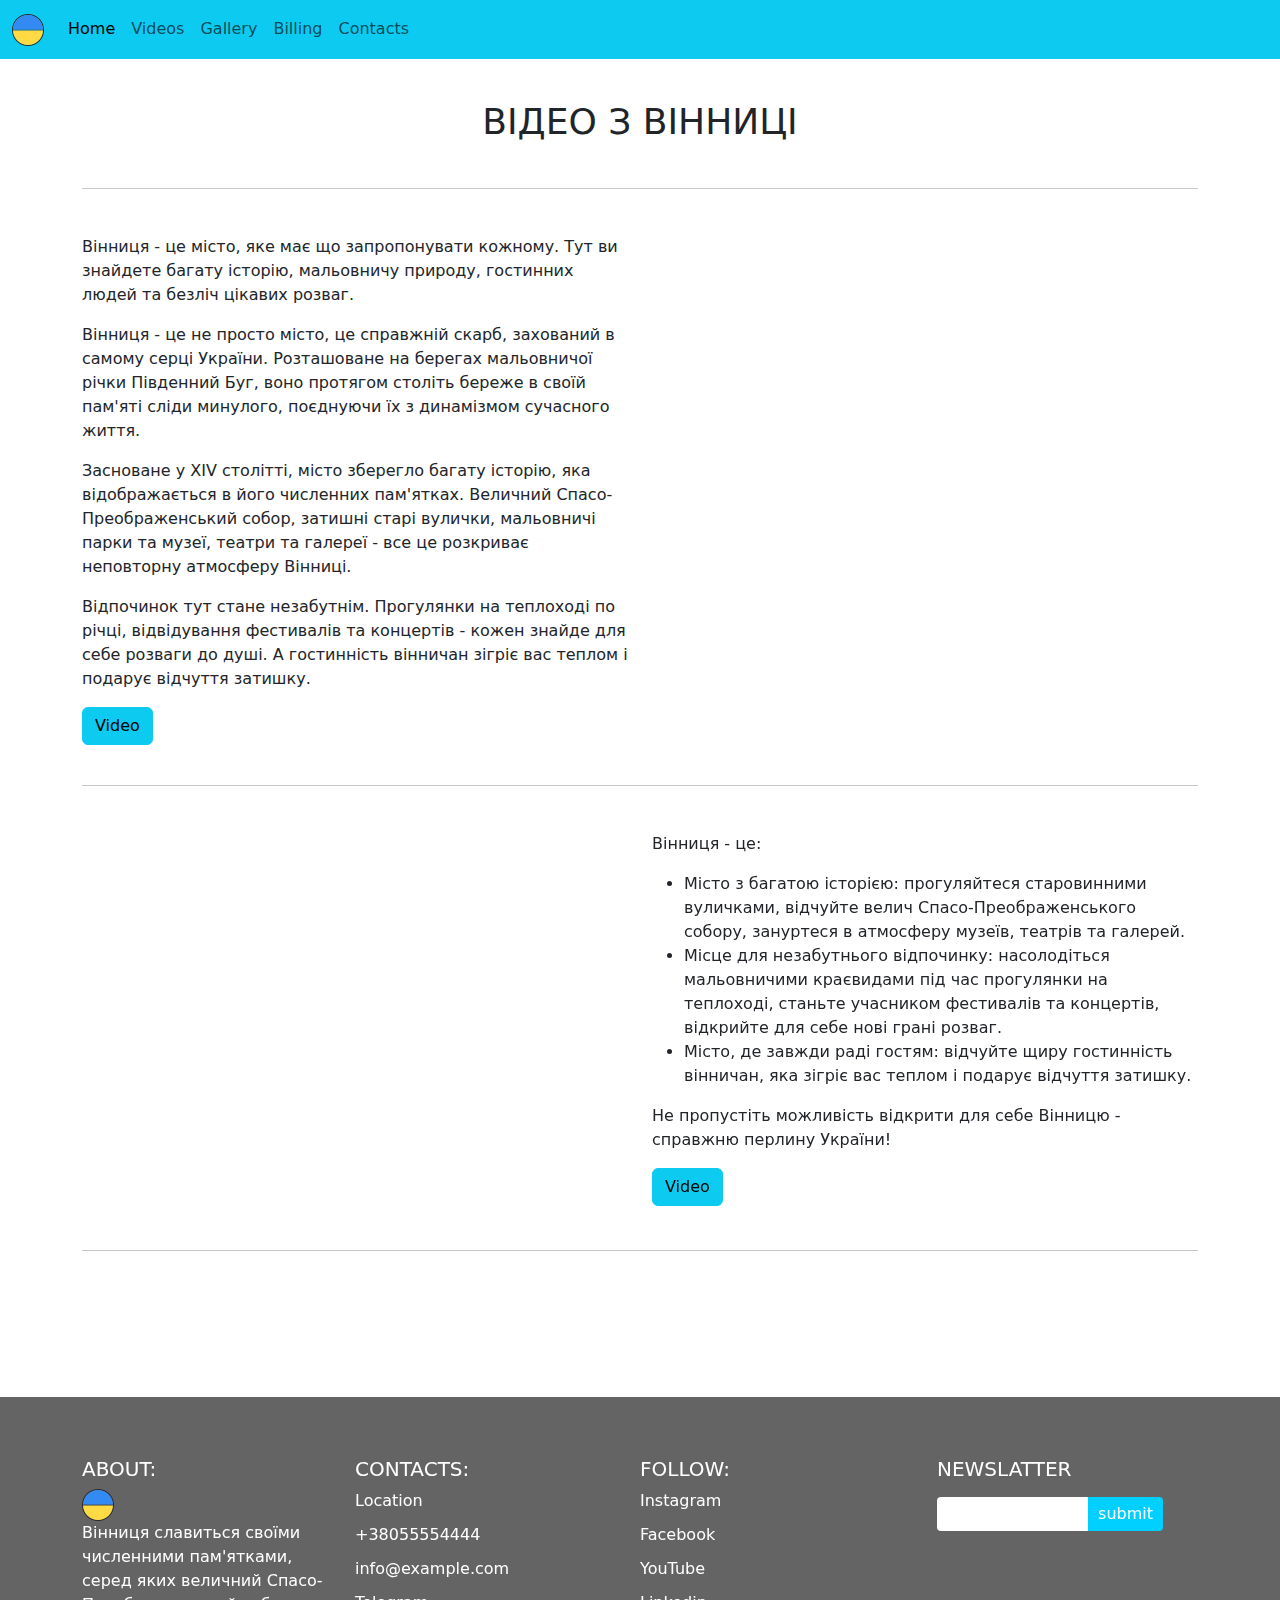
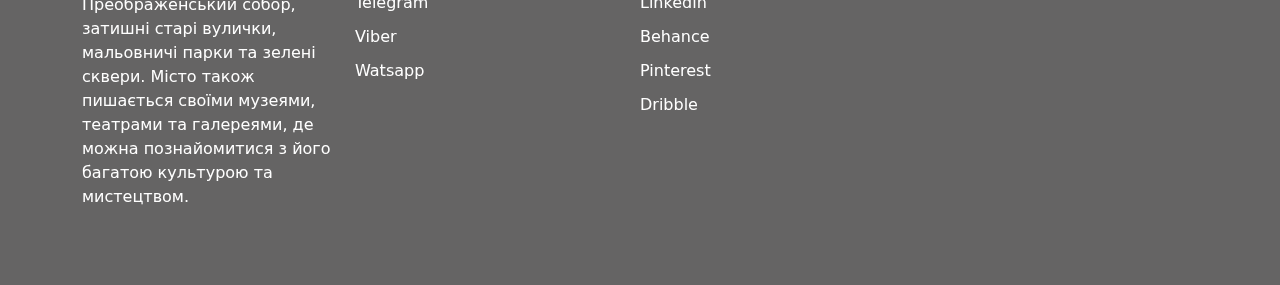
<file: Videos.html>
<!DOCTYPE html>
<html lang="ru">

<head>
    <meta charset="UTF-8">
    <meta name="viewport" content="width=device-width, initial-scale=1.0">
    <title>Вінниця</title>
    <link rel="stylesheet" href="css/style.css">
    <meta name="description"
        content="Вінниця - чудове місто у Центральній Україні, яке славиться не тільки багатою історією, але й безліччю відзнаками, якими її неодноразово нагороджували. Декілька разів Вінницю визнавали найкомфортнішим містом в Україні, багато хто називає Вінницю - містом фонтанів, і є ще чимало досягнень, адже нашому місту безперечно є чим пишатися!">
    <meta name="keywords" content="Ukraine">
    <link href="https://cdn.jsdelivr.net/npm/bootstrap@5.3.3/dist/css/bootstrap.min.css" rel="stylesheet"
        integrity="sha384-QWTKZyjpPEjISv5WaRU9OFeRpok6YctnYmDr5pNlyT2bRjXh0JMhjY6hW+ALEwIH" crossorigin="anonymous">
    <link rel="shortcut icon" href="img/free-icon-ukraine-7561914.png" type="image/x-icon">
    <link rel="stylesheet" href="https://cdnjs.cloudflare.com/ajax/libs/font-awesome/6.5.1/css/all.min.css"
        integrity="sha512-DTOQO9RWCH3ppGqcWaEA1BIZOC6xxalwEsw9c2QQeAIftl+Vegovlnee1c9QX4TctnWMn13TZye+giMm8e2LwA=="
        crossorigin="anonymous" referrerpolicy="no-referrer">
</head>

<body>

    <nav class="navbar navbar-expand-lg bg-info fixed-top">
        <div class="container-fluid">
            <a class="navbar-brand" href="index.html">
                <img src="img/free-icon-ukraine-7561914.png" alt="1">
            </a>
            <button class="navbar-toggler" type="button" data-bs-toggle="collapse" data-bs-target="#navbarNavAltMarkup"
                aria-controls="navbarNavAltMarkup" aria-expanded="false" aria-label="Toggle navigation">
                <span class="navbar-toggler-icon"></span>
            </button>
            <div class="collapse navbar-collapse" id="navbarNavAltMarkup">
                <div class="navbar-nav">
                    <a class="nav-link active" href="index.html">Home</a>
                    <a href="Videos.html" class="nav-link">Videos</a>
                    <a href="TheBest.html" class="nav-link">Gallery</a>
                    <a href="Billing.html" class="nav-link">Billing</a>
                    <a href="Contacts.html" class="nav-link">Contacts</a>
                </div>
            </div>
        </div>
    </nav>

    <main>

        <section id="about">
            <div class="container">
                <div class="section-title">
                    <h2>Відео З вінниці</h2>
                    <hr>
                </div>
                <div class="row">
                    <div class="col-xl-6">
                        <p>Вінниця - це місто, яке має що запропонувати кожному. Тут ви знайдете багату історію,
                            мальовничу природу, гостинних людей та безліч цікавих розваг.</p>
                        <p>Вінниця - це не просто місто, це справжній скарб, захований в самому серці України.
                            Розташоване на берегах мальовничої річки Південний Буг, воно протягом століть береже в своїй
                            пам'яті сліди минулого, поєднуючи їх з динамізмом сучасного життя.</p>
                        <p>Засноване у XIV столітті, місто зберегло багату історію, яка відображається в його численних
                            пам'ятках. Величний Спасо-Преображенський собор, затишні старі вулички, мальовничі парки та
                            музеї, театри та галереї - все це розкриває неповторну атмосферу Вінниці.</p>
                        <p>Відпочинок тут стане незабутнім. Прогулянки на теплоході по річці, відвідування фестивалів та
                            концертів - кожен знайде для себе розваги до душі. А гостинність вінничан зігріє вас теплом
                            і подарує відчуття затишку.</p>
                        <a href="https://youtu.be/BiESs_lMVwA?si=BVvwf_9_ea5hqPf3" type="button" target="_blank"
                            class="btn btn-info mb-4">Video</a>
                    </div>
                    <div class="col-xl-6">
                        <div class="about-item">
                            <iframe width="560" height="315"
                                src="https://www.youtube.com/embed/BiESs_lMVwA?si=BVvwf_9_ea5hqPf3"
                                title="YouTube video player" frameborder="0"
                                allow="accelerometer; autoplay; clipboard-write; encrypted-media; gyroscope; picture-in-picture; web-share"
                                referrerpolicy="strict-origin-when-cross-origin" allowfullscreen></iframe>
                        </div>
                    </div>
                </div>
                <hr>
                <div class="row">
                    <div class="col-xl-6">
                        <div class="about-item">
                            <iframe width="560" height="315"
                                src="https://www.youtube.com/embed/B32FUMx9Jlk?si=B-jS9d6h9eTo5e63"
                                title="YouTube video player" frameborder="0"
                                allow="accelerometer; autoplay; clipboard-write; encrypted-media; gyroscope; picture-in-picture; web-share"
                                referrerpolicy="strict-origin-when-cross-origin" allowfullscreen></iframe>
                        </div>
                    </div>
                    <div class="col-xl-6">
                        <p>Вінниця - це:</p>
                        <ul>
                            <li>Місто з багатою історією: прогуляйтеся старовинними вуличками, відчуйте велич
                                Спасо-Преображенського собору, зануртеся в атмосферу музеїв, театрів та галерей.</li>
                            <li>Місце для незабутнього відпочинку: насолодіться мальовничими краєвидами під час
                                прогулянки на теплоході, станьте учасником фестивалів та концертів, відкрийте для себе
                                нові грані розваг.</li>
                            <li>Місто, де завжди раді гостям: відчуйте щиру гостинність вінничан, яка зігріє вас теплом
                                і подарує відчуття затишку.</li>
                        </ul>
                        <p>Не пропустіть можливість відкрити для себе Вінницю - справжню перлину України!</p>
                        <a href="https://youtu.be/B32FUMx9Jlk?si=B-jS9d6h9eTo5e63" type="button" target="_blank"
                            class="btn btn-info mb-4">Video</a>
                    </div>
                </div>
                <hr>
            </div>
        </section>

    </main>

    <footer id="footer">
        <div class="container">
            <div class="row">
                <div class="col-xl-3 col-md-6 footer-info">
                    <h4>About:</h4>
                    <a href="index.html">
                        <img src="img/free-icon-ukraine-7561914.png" alt="logo">
                    </a>
                    <p>Вінниця славиться своїми численними пам'ятками, серед яких величний Спасо-Преображенський собор,
                        затишні
                        старі вулички, мальовничі парки та зелені сквери. Місто також пишається своїми музеями, театрами
                        та
                        галереями, де можна познайомитися з його багатою культурою та мистецтвом.</p>
                </div>
                <div class="col-xl-3 col-md-6 footer-link">
                    <h4>Contacts:</h4>
                    <ul>
                        <li><a href="https://maps.app.goo.gl/ywTBN75VMGTWtgUM7" target="_blank"><i
                                    class="fa-solid fa-location-dot"></i>Location</a></li>
                        <li><a href="tel:+38055554444" target="_blank"><i
                                    class="fa-solid fa-mobile-screen"></i>+38055554444</a>
                        </li>
                        <li><a href="malito:info@example.com" target="_blank"><i
                                    class="fa-solid fa-envelope"></i>info@example.com</a></li>
                        <li><a href="https://web.telegram.org/" target="_blank"><i
                                    class="fa-brands fa-telegram"></i>Telegram</a>
                        </li>
                        <li><a href="https://www.viber.com/ru/" target="_blank"><i
                                    class="fa-brands fa-viber"></i>Viber</a></li>
                        <li><a href="https://web.whatsapp.com/" target="_blank"><i
                                    class="fa-brands fa-whatsapp"></i>Watsapp</a>
                        </li>
                    </ul>
                </div>
                <div class="col-xl-3 col-md-6 footer-link">
                    <h4>Follow:</h4>
                    <ul>
                        <li><a href="https://www.instagram.com/trenbol14/" target="_blank"><i
                                    class="fa-brands fa-instagram"></i>Instagram</a></li>
                        <li><a href="https://www.facebook.com/profile.php?id=100040529283330" target="_blank"><i
                                    class="fa-brands fa-facebook"></i>Facebook</a></li>
                        <li><a href="https://www.youtube.com/watch?v=dQw4w9WgXcQ" target="_blank"><i
                                    class="fa-brands fa-youtube"></i>YouTube</a></li>
                        <li><a href="https://ua.linkedin.com/" target="_blank"><i
                                    class="fa-brands fa-linkedin"></i>Linkedin</a>
                        </li>
                        <li><a href="https://www.behance.net/" target="_blank"><i
                                    class="fa-brands fa-behance"></i>Behance</a></li>
                        <li><a href="https://www.pinterest.com/PinterestUA/" target="_blank"><i
                                    class="fa-brands fa-pinterest"></i>Pinterest</a></li>
                        <li><a href="https://dribbble.com/" target="_blank"><i
                                    class="fa-brands fa-dribbble"></i>Dribble</a></li>
                    </ul>
                </div>
                <div class="col-xl-3 col-md-6 footer-newslatter">
                    <h4>NewsLatter</h4>
                    <p></p>
                    <form action="#">
                        <input type="email" name="email" id="email">
                        <input type="submit" value="submit">
                    </form>
                </div>
            </div>
        </div>
    </footer>

    <script src="https://cdn.jsdelivr.net/npm/bootstrap@5.3.3/dist/js/bootstrap.bundle.min.js"
    integrity="sha384-YvpcrYf0tY3lHB60NNkmXc5s9fDVZLESaAA55NDzOxhy9GkcIdslK1eN7N6jIeHz"
    crossorigin="anonymous"></script>

</body>

</html>
</file>
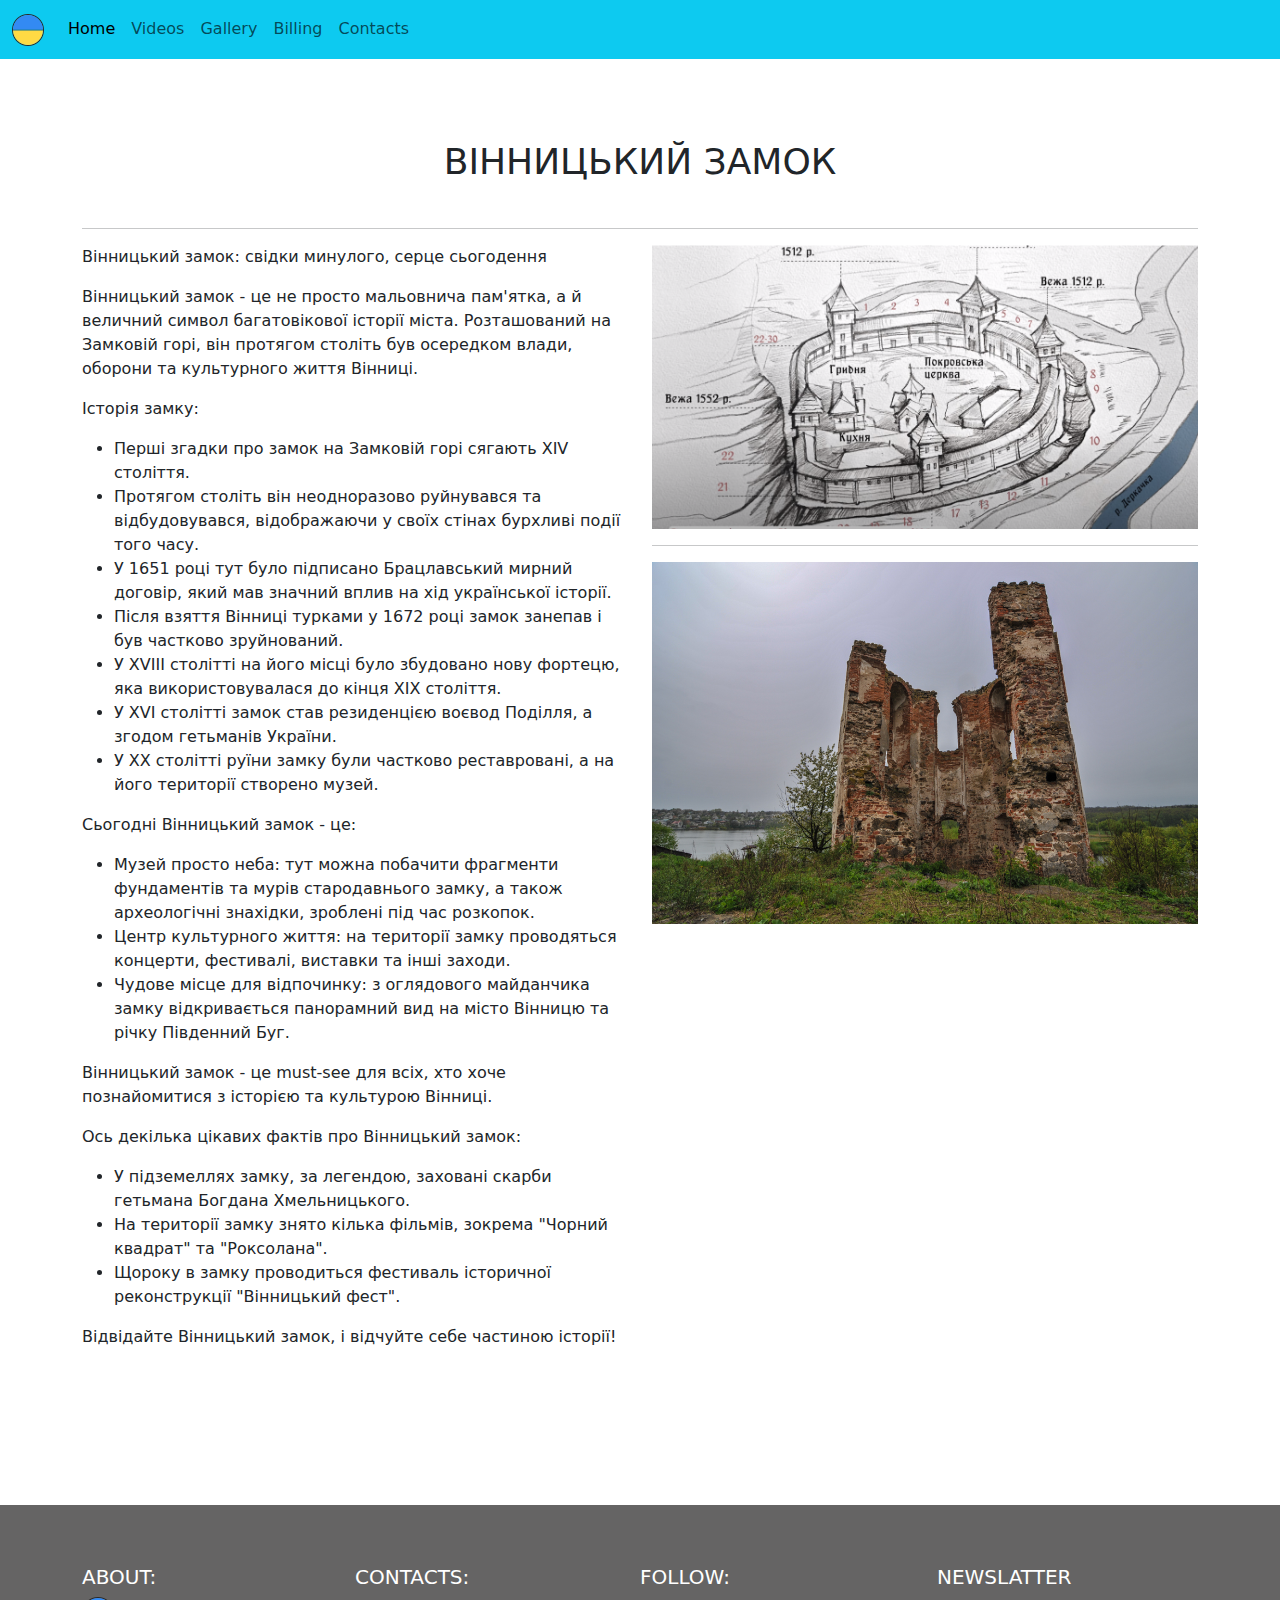
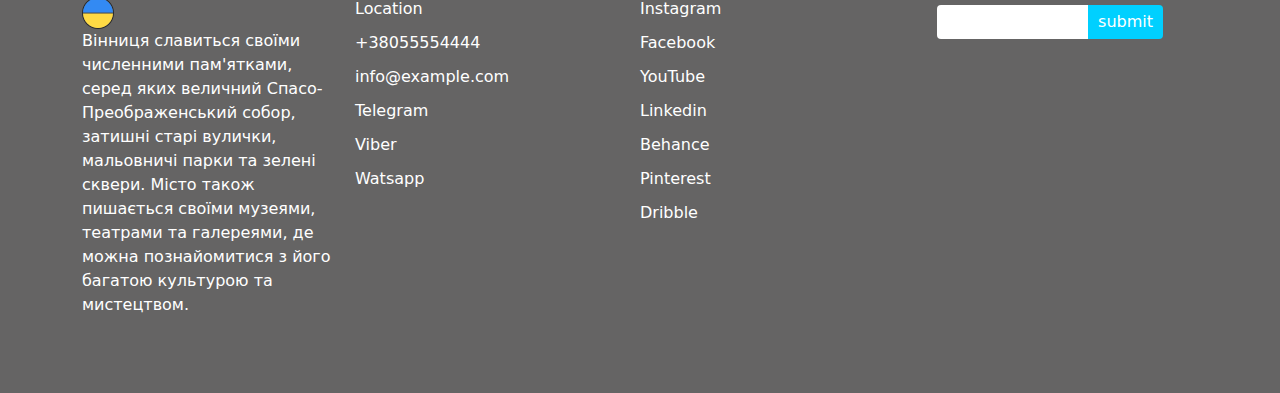
<file: Zamok.html>
<!DOCTYPE html>
<html lang="en">

<head>
    <meta charset="UTF-8">
    <meta name="viewport" content="width=device-width, initial-scale=1.0">
    <title>Вінниця</title>
    <link rel="stylesheet" href="css/style.css">
    <meta name="description"
        content="Вінниця - чудове місто у Центральній Україні, яке славиться не тільки багатою історією, але й безліччю відзнаками, якими її неодноразово нагороджували. Декілька разів Вінницю визнавали найкомфортнішим містом в Україні, багато хто називає Вінницю - містом фонтанів, і є ще чимало досягнень, адже нашому місту безперечно є чим пишатися!">
    <meta name="keywords" content="Ukraine">
    <link href="https://cdn.jsdelivr.net/npm/bootstrap@5.3.3/dist/css/bootstrap.min.css" rel="stylesheet"
        integrity="sha384-QWTKZyjpPEjISv5WaRU9OFeRpok6YctnYmDr5pNlyT2bRjXh0JMhjY6hW+ALEwIH" crossorigin="anonymous">
    <link rel="shortcut icon" href="img/free-icon-ukraine-7561914.png" type="image/x-icon">
    <link rel="stylesheet" href="https://cdnjs.cloudflare.com/ajax/libs/font-awesome/6.5.1/css/all.min.css"
        integrity="sha512-DTOQO9RWCH3ppGqcWaEA1BIZOC6xxalwEsw9c2QQeAIftl+Vegovlnee1c9QX4TctnWMn13TZye+giMm8e2LwA=="
        crossorigin="anonymous" referrerpolicy="no-referrer">
</head>

<body>

    <nav class="navbar navbar-expand-lg bg-info fixed-top">
        <div class="container-fluid">
            <a class="navbar-brand" href="index.html">
                <img src="img/free-icon-ukraine-7561914.png" alt="1">
            </a>
            <button class="navbar-toggler" type="button" data-bs-toggle="collapse" data-bs-target="#navbarNavAltMarkup"
                aria-controls="navbarNavAltMarkup" aria-expanded="false" aria-label="Toggle navigation">
                <span class="navbar-toggler-icon"></span>
            </button>
            <div class="collapse navbar-collapse" id="navbarNavAltMarkup">
                <div class="navbar-nav">
                    <a class="nav-link active" href="index.html">Home</a>
                    <a href="Videos.html" class="nav-link">Videos</a>
                    <a href="TheBest.html" class="nav-link">Gallery</a>
                    <a href="Billing.html" class="nav-link">Billing</a>
                    <a href="Contacts.html" class="nav-link">Contacts</a>
                </div>
            </div>
        </div>
    </nav>

    <main>

        <div id="rem">
            <div class="container">
                <div class="section-title">
                    <h2>Вінницький замок</h2>
                    <hr>
                </div>
                <div class="row">
                    <div class="col-xl-6">
                        <p>Вінницький замок: свідки минулого, серце сьогодення</p>
                        <p>Вінницький замок - це не просто мальовнича пам'ятка, а й величний символ багатовікової
                            історії міста. Розташований на Замковій горі, він протягом століть був осередком влади,
                            оборони та культурного життя Вінниці.</p>
                        <p>Історія замку:</p>
                        <ul>
                            <li>Перші згадки про замок на Замковій горі сягають XIV століття.</li>
                            <li>Протягом століть він неодноразово руйнувався та відбудовувався, відображаючи у своїх
                                стінах бурхливі події того часу.</li>
                            <li>У 1651 році тут було підписано Брацлавський мирний договір, який мав значний вплив на
                                хід української історії.</li>
                            <li>Після взяття Вінниці турками у 1672 році замок занепав і був частково зруйнований.</li>
                            <li>У XVIII столітті на його місці було збудовано нову фортецю, яка використовувалася до
                                кінця ХІХ століття.</li>
                            <li>У XVI столітті замок став резиденцією воєвод Поділля, а згодом гетьманів України.</li>
                            <li>У ХХ столітті руїни замку були частково реставровані, а на його території створено
                                музей.</li>
                        </ul>
                        <p>Сьогодні Вінницький замок - це:</p>
                        <ul>
                            <li>Музей просто неба: тут можна побачити фрагменти фундаментів та мурів стародавнього
                                замку, а також археологічні знахідки, зроблені під час розкопок.</li>
                            <li>Центр культурного життя: на території замку проводяться концерти, фестивалі, виставки та
                                інші заходи.</li>
                            <li>Чудове місце для відпочинку: з оглядового майданчика замку відкривається панорамний вид
                                на місто Вінницю та річку Південний Буг.</li>
                        </ul>
                        <p>Вінницький замок - це must-see для всіх, хто хоче познайомитися з історією та культурою
                            Вінниці.</p>
                        <p>Ось декілька цікавих фактів про Вінницький замок:</p>
                        <ul>
                            <li>У підземеллях замку, за легендою, заховані скарби гетьмана Богдана Хмельницького.</li>
                            <li>На території замку знято кілька фільмів, зокрема "Чорний квадрат" та "Роксолана".</li>
                            <li>Щороку в замку проводиться фестиваль історичної реконструкції "Вінницький фест".</li>
                        </ul>
                        <p>Відвідайте Вінницький замок, і відчуйте себе частиною історії!</p>
                    </div>
                    <div class="col-xl-6">
                        <img src="img/rem2/zam1.png" alt="zam1" class="img-fluid">
                        <hr>
                        <img src="img/rem2/zam2.jpg" alt="zam2" class="img-fluid">
                    </div>
                </div>
            </div>
        </div>

    </main>

    <footer id="footer">
        <div class="container">
            <div class="row">
                <div class="col-xl-3 col-md-6 footer-info">
                    <h4>About:</h4>
                    <a href="index.html">
                        <img src="img/free-icon-ukraine-7561914.png" alt="logo">
                    </a>
                    <p>Вінниця славиться своїми численними пам'ятками, серед яких величний Спасо-Преображенський собор,
                        затишні
                        старі вулички, мальовничі парки та зелені сквери. Місто також пишається своїми музеями, театрами
                        та
                        галереями, де можна познайомитися з його багатою культурою та мистецтвом.</p>
                </div>
                <div class="col-xl-3 col-md-6 footer-link">
                    <h4>Contacts:</h4>
                    <ul>
                        <li><a href="https://maps.app.goo.gl/ywTBN75VMGTWtgUM7" target="_blank"><i
                                    class="fa-solid fa-location-dot"></i>Location</a></li>
                        <li><a href="tel:+38055554444" target="_blank"><i
                                    class="fa-solid fa-mobile-screen"></i>+38055554444</a>
                        </li>
                        <li><a href="malito:info@example.com" target="_blank"><i
                                    class="fa-solid fa-envelope"></i>info@example.com</a></li>
                        <li><a href="https://web.telegram.org/" target="_blank"><i
                                    class="fa-brands fa-telegram"></i>Telegram</a>
                        </li>
                        <li><a href="https://www.viber.com/ru/" target="_blank"><i
                                    class="fa-brands fa-viber"></i>Viber</a></li>
                        <li><a href="https://web.whatsapp.com/" target="_blank"><i
                                    class="fa-brands fa-whatsapp"></i>Watsapp</a>
                        </li>
                    </ul>
                </div>
                <div class="col-xl-3 col-md-6 footer-link">
                    <h4>Follow:</h4>
                    <ul>
                        <li><a href="https://www.instagram.com/trenbol14/" target="_blank"><i
                                    class="fa-brands fa-instagram"></i>Instagram</a></li>
                        <li><a href="https://www.facebook.com/profile.php?id=100040529283330" target="_blank"><i
                                    class="fa-brands fa-facebook"></i>Facebook</a></li>
                        <li><a href="https://www.youtube.com/watch?v=dQw4w9WgXcQ" target="_blank"><i
                                    class="fa-brands fa-youtube"></i>YouTube</a></li>
                        <li><a href="https://ua.linkedin.com/" target="_blank"><i
                                    class="fa-brands fa-linkedin"></i>Linkedin</a>
                        </li>
                        <li><a href="https://www.behance.net/" target="_blank"><i
                                    class="fa-brands fa-behance"></i>Behance</a></li>
                        <li><a href="https://www.pinterest.com/PinterestUA/" target="_blank"><i
                                    class="fa-brands fa-pinterest"></i>Pinterest</a></li>
                        <li><a href="https://dribbble.com/" target="_blank"><i
                                    class="fa-brands fa-dribbble"></i>Dribble</a></li>
                    </ul>
                </div>
                <div class="col-xl-3 col-md-6 footer-newslatter">
                    <h4>NewsLatter</h4>
                    <p></p>
                    <form action="#">
                        <input type="email" name="email" id="email">
                        <input type="submit" value="submit">
                    </form>
                </div>
            </div>
        </div>
    </footer>

    <script src="https://cdn.jsdelivr.net/npm/bootstrap@5.3.3/dist/js/bootstrap.bundle.min.js"
    integrity="sha384-YvpcrYf0tY3lHB60NNkmXc5s9fDVZLESaAA55NDzOxhy9GkcIdslK1eN7N6jIeHz"
    crossorigin="anonymous"></script>

</body>

</html>
</file>
<file: css/style.css>
:root {
    --typography-color-01: #212529;
    --typography-color-02: #4e4039;
    --typography-color-03: #7a6960;
    --typography-color-04: #a08f86;
    --ui-color-01: #fff;
    --ui-color-02: #fef8f5;
    --ui-color-button-normal: #eb5d1e;
    --ui-color-button-hover: #ee7843;
}

:root {
    --font-family: "Raleway", sans-serif;
}

body {
    font-family: "Open Sans", sans-serif;
    color: #212529;
}

.section-title h2 {
    text-align: center;
    text-transform: uppercase;
    padding-bottom: 29px;
    font-size: 36px;
}

.section-title p {
    text-align: center;
}

#header {
    position: relative;
    top: 95px;
}

#header h1 {
    color: #bae6ff;
}

/* - */

.img-wrap {
    position: relative;
    width: 100%;
    height: 100vh;
    overflow: hidden;
    display: flex;
    justify-content: center;
    align-items: center;
}

.img-wrap img {
    position: absolute;
    top: 0;
    left: 0;
    height: 100vh;
    width: 100%;
    object-fit: cover;
}

/* - */

#about {
    padding: 100px 0;
}

#about .about-item {
    padding: 40px 0;
}

hr {
    padding-bottom: 30px;
}

/* - */
.bg1 {
    height: 680px;
    background-image: url(../img/8828_800x600_Vinnickii\ Svetlomuzykalynyi\ fontan\ Roshen\ 1.jpg);
    background-repeat: no-repeat;
    background-size: cover;
    background-position: center center;
}

/* - */

#info {
    padding: 100px 0;
}

#info .info-item {
    padding: 0 15px;
}

#info .info-item ul li {
    list-style-type: circle;
    padding-bottom: 10px;
}

/* - */
#bests {
    padding: 60px 0 140px 0;
}

#trom {
    padding-bottom: 50px;
    padding-top: 50px;
}

#trom1 {
    padding: 140px 0 0 0;
}

/* - */
#rem {
    padding: 140px 0;
}

#rem hr{
    padding-bottom: 0;
}
/* - */
#footer {
    padding: 40px 0;
    color: #fff;
    background-color: #656464;
}

#footer h4 {
    font-size: 20px;
    text-transform: uppercase;
}

#footer .footer-link,
.footer-info,
.footer-newslatter {
    padding: 20px 0;
}

#footer .footer-link ul {
    margin: 0;
    padding: 0;
}

#footer .footer-link ul li {
    list-style-type: none;
    padding-bottom: 10px;
}

#footer .footer-link ul li a {
    text-decoration: none;
    color: #fff;
    transition: .4s;
}

#footer .footer-link ul li a:hover {
    opacity: .6;
}

#footer .footer-newslatter input[type="email"] {
    padding: 5px 10px;
    width: calc(100% - 110px);
    border: 0;
    font-size: 16px;
    border-radius: 4px 0 0 4px;
}

#footer .footer-newslatter input[type="submit"] {
    border: 0;
    font-size: 16px;
    padding: 5px 10px;
    background-color: rgb(0, 208, 255);
    color: #fff;
    border-radius: 0 4px 4px 0;
    margin: -5px;
    transition: .4s;
}

#footer .footer-newslatter input[type="submit"]:hover {
    opacity: .7;
    ;
}

/* - */
#billing {
    padding: 100px 0;
}

#billing label {
    display: block;
    padding: 6px 0;
}

#billing .billing-card {
    padding: 4px 0;
}

/* - */
#contacts {
    padding: 120px 0;
    padding-top: 160px;
}

#contacts .social-links a {
    width: 46px;
    height: 46px;
    display: inline-block;
    background-color: #1dddff;
    border-radius: 50%;
    padding: 10px 0;
    text-align: center;
    color: #fff;
    margin-right: 10px;
    transition: .4s;
}

#contacts .social-links a:hover {
    opacity: .7;
}
</file>
